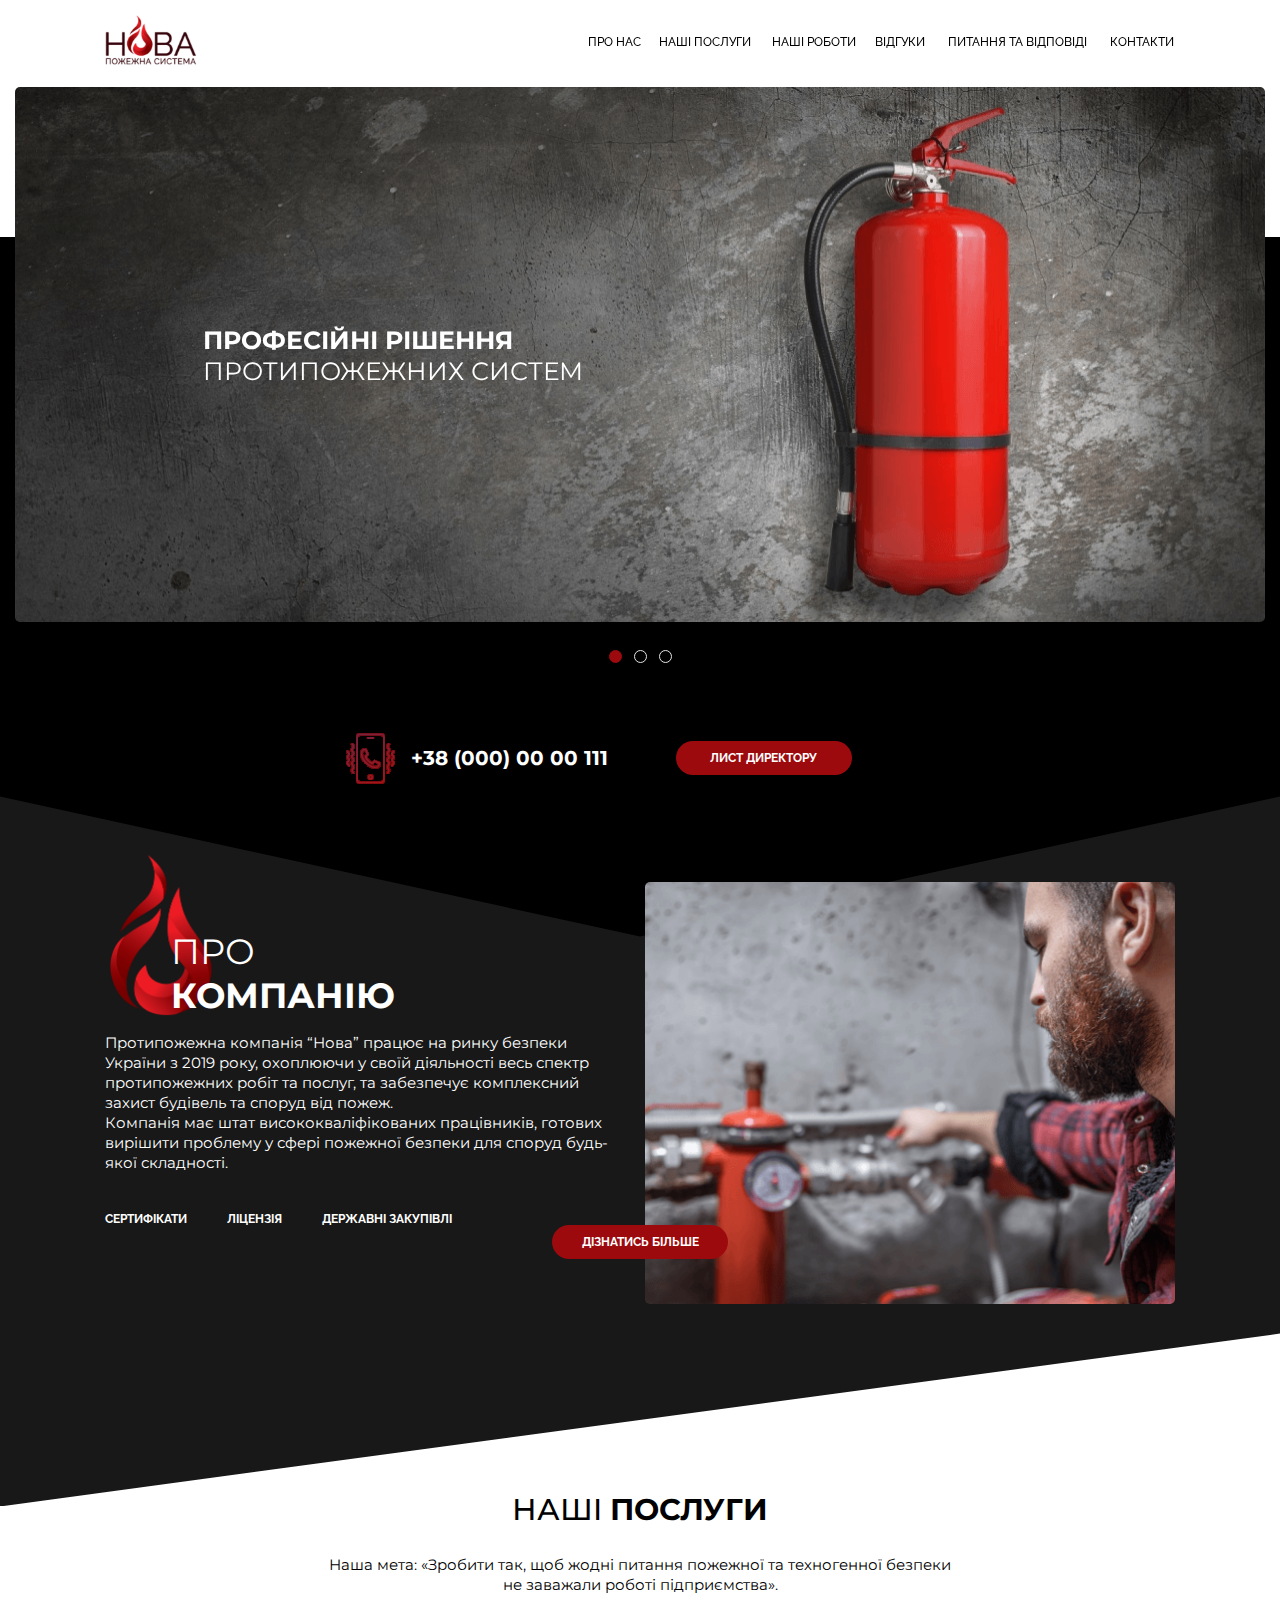
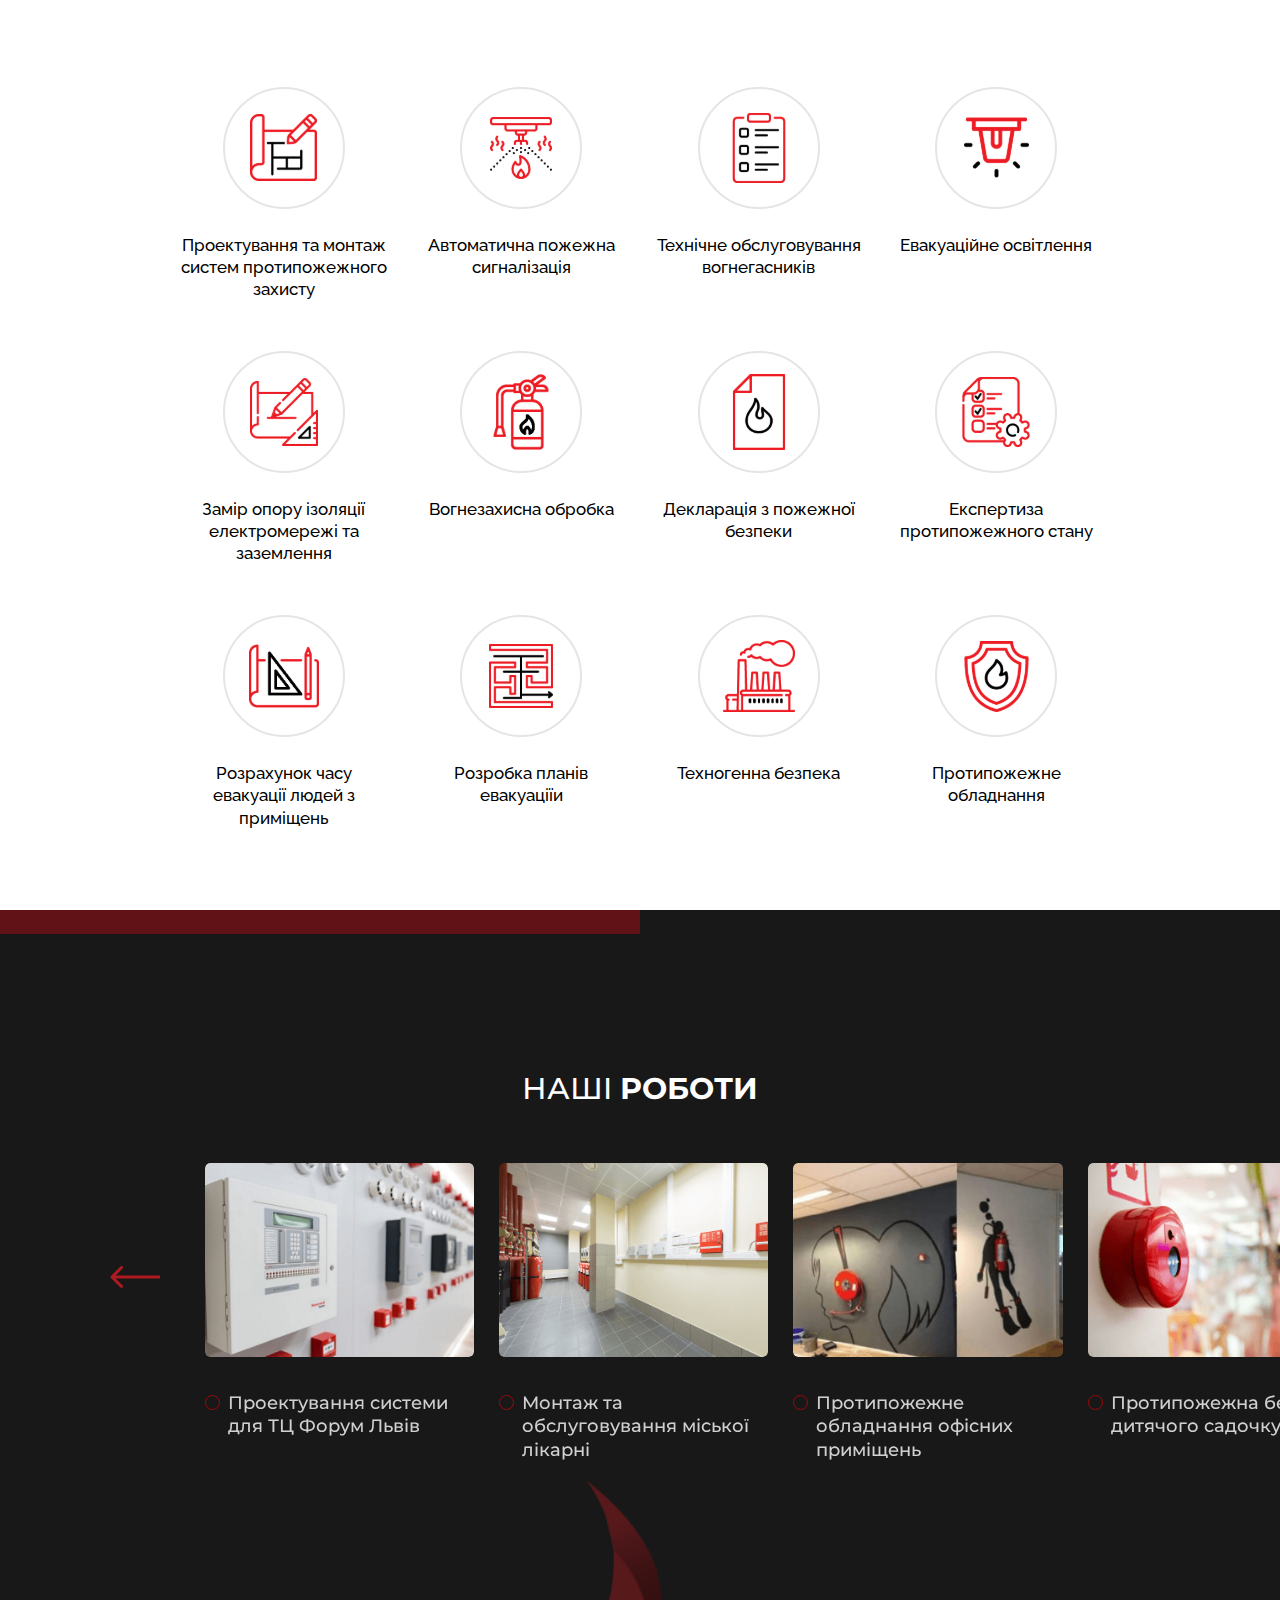
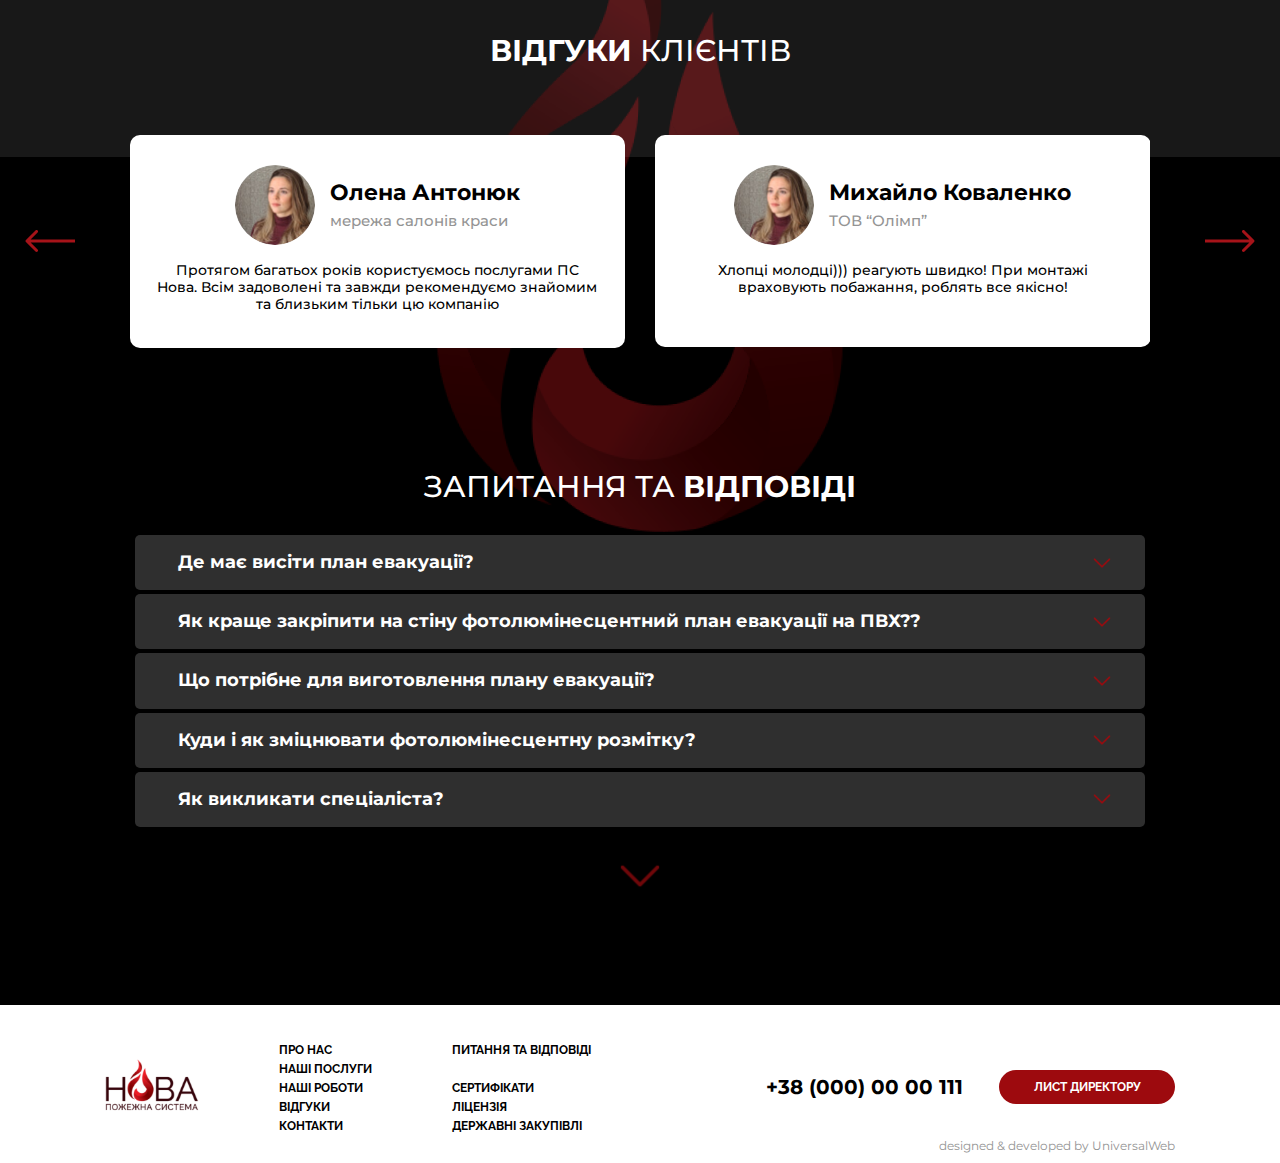
<file: index.html>
<!DOCTYPE html>
<html lang="ua_UA">

<head>
  <meta charset="UTF-8">
  <meta http-equiv="X-UA-Compatible" content="IE=edge">
  <meta name="viewport" content="width=device-width, initial-scale=1.0">
  <title>NOVA | Головна</title>
  <link href="https://fonts.googleapis.com/css?family=Raleway:regular,500,700,900" rel="stylesheet" />
  <link href="https://fonts.googleapis.com/css?family=Montserrat:regular,500,700" rel="stylesheet" />

  <link rel="stylesheet" href="https://unpkg.com/swiper@8/swiper-bundle.min.css" />

  <link rel="stylesheet" href="css/reset.css">
  <link rel="stylesheet" href="css/style.min.css">
</head>

<body>

  <header class="header" id="header">
    <div class="container header__container">
      <a href="index.html" class="logo header__logo">
        <img src="img/logo.svg" alt="Главная страница сайта NOVA">
      </a>
      <!-- /.logo header__logo -->
      <nav class="nav header__nav">
        <ul class="nav__list">
          <li class="nav__item"><a href="#" class="nav__link" title="Про нас">Про нас</a></li>
          <li class="nav__item"><a href="services.html" class="nav__link" title="Наші послуги">НАші послуги</a></li>
          <li class="nav__item"><a href="#" class="nav__link" title="Наші роботи">Наші роботи</a></li>
          <li class="nav__item"><a href="#" class="nav__link" title="Відгуки">Відгуки</a></li>
          <li class="nav__item"><a href="#" class="nav__link" title="Питання та відповіді">Питання та відповіді</a></li>
          <li class="nav__item"><a href="#" class="nav__link" title="Контакти">Контакти</a></li>
        </ul>
      </nav>
      <!-- /.nav header__nav -->
      <button class="menu-btn" id="menu">
        <span></span>
        <span></span>
        <span></span>
      </button>
    </div>
    <!-- /.container header__container -->
  </header>
  <!-- /.header -->
  <span class="overlay"></span>

  <main class="main">

    <section class="hero pentagon-bg">
      <div class="container hero__container">
        <div class="hero__slider swiper">
          <div class="swiper-wrapper">
            <div class="swiper-slide">
              <div class="hero__item">
                <div class="hero__item-img">
                  <img src="img/hero-img.png" alt="Картинка 1">
                </div>
                <div class="hero__item-content">
                  <h1 class="section__title section__title--sm hero__item-title"><b>Професійні рішення</b>
                    протипожежних систем</h1>
                </div>
              </div>
            </div>
            <div class="swiper-slide">
              <div class="hero__item">
                <div class="hero__item-img">
                  <img src="img/services/service-item2-img.png" alt="Картинка 1">
                </div>
                <div class="hero__item-content">
                  <h1 class="section__title section__title--sm hero__item-title"><b>Рішення</b>
                    протипожежних систем</h1>
                </div>
              </div>
            </div>
            <div class="swiper-slide">
              <div class="hero__item">
                <div class="hero__item-img">
                  <img src="img/hero-img.png" alt="Картинка 1">
                </div>
                <div class="hero__item-content">
                  <h1 class="section__title section__title--sm hero__item-title"><b>Професійні рішенняПрофесійні
                      рішення</b>
                    систем</h1>
                </div>
              </div>
            </div>
          </div>
          <div class="swiper-pagination"></div>
        </div>
        <div class="hero__actions contacts">
          <a href="tel:+380000000111" class="callback hero__callback">
            <img src="img/icons/phone-red.svg" alt="позвонить">
            +38 (000) 00 00 111</a>
          <a href="mailto:info@ukr.net" class="btn contacts__btn hero__send">Лист директору</a>
        </div>
      </div>
      <!-- /.container hero__container -->
    </section>
    <!-- /.hero -->

    <section class="about-us slice-bg slice-bg--grey">
      <div class="container about-us__container">
        <div class="about-us__content">
          <h2 class="section__title section__title--lg about-us__title">Про <b>компанію</b></h2>
          <p class="about-us__info">Протипожежна компанія “Нова” працює на ринку безпеки України з 2019 року, охоплюючи
            у своїй діяльності весь спектр протипожежних робіт та послуг, та забезпечує комплексний захист будівель та
            споруд від пожеж.</p>
          <p class="about-us__info">Компанія має штат висококваліфікованих працівників, готових вирішити проблему у
            сфері пожежної безпеки для споруд будь-якої складності.</p>
          <ul class="about-us__list">
            <li class="about-us__item"><a href="#" class="about-us__link">Сертифікати</a></li>
            <li class="about-us__item"><a href="#" class="about-us__link">Ліцензія</a></li>
            <li class="about-us__item"><a href="derzh-zakup.html" class="about-us__link">Державні закупівлі</a></li>
          </ul>
          <!-- /.about-us__list -->
        </div>
        <div class="about-us__picture">
          <img src="img/about-us-img.png" alt="про компанію">
        </div>
        <a href="#" class="btn about-us__btn">Дізнатись більше</a>
      </div>
      <!-- /.container about-us__container -->
    </section>
    <!-- /.about-us -->

    <section class="services services--main-page">
      <div class="container services__container">
        <div class="services__content">
          <h2 class="section__title  services__title">Нашi <b>послуги</b></h2>
          <p class="services__desc">Наша мета: «Зробити так, щоб жодні питання пожежної та техногенної безпеки
            не заважали роботі підприємства».
          </p>
        </div>
        <div class="services__inner">
          <a class="services__item" href="service-page.html">
            <div class="services__item-img">
              <img src="img/icons/blueprint.svg" alt="blueprint">
            </div>
            <h3 class="services__item-caption">Проектування та монтаж
              систем протипожежного
              захисту</h3>
          </a>
          <a class="services__item" href="service-page.html">
            <div class="services__item-img">
              <img src="img/icons/sprinkler.svg" alt="sprinkler">
            </div>
            <h3 class="services__item-caption">Автоматична
              пожежна сигналізація</h3>
          </a>
          <a class="services__item" href="service-page.html">
            <div class="services__item-img">
              <img src="img/icons/clipboard.svg" alt="clipboard">
            </div>
            <h3 class="services__item-caption">Технічне обслуговування
              вогнегасників</h3>
          </a>
          <a class="services__item" href="service-page.html">
            <div class="services__item-img">
              <img src="img/icons/alarm.svg" alt="alarm">
            </div>
            <h3 class="services__item-caption">Евакуаційне
              освітлення</h3>
          </a>
          <a class="services__item" href="service-page.html">
            <div class="services__item-img">
              <img src="img/icons/sketch.svg" alt="sketch">
            </div>
            <h3 class="services__item-caption">Замір опору ізоляції
              електромережі
              та заземлення</h3>
          </a>
          <a class="services__item" href="service-page.html">
            <div class="services__item-img">
              <img src="img/icons/fire-extinguisher.svg" alt="fire-extinguisher">
            </div>
            <h3 class="services__item-caption">Вогнезахисна обробка</h3>
          </a>
          <a class="services__item" href="service-page.html">
            <div class="services__item-img">
              <img src="img/icons/document.svg" alt="document">
            </div>
            <h3 class="services__item-caption">Декларація з
              пожежної безпеки</h3>
          </a>
          <a class="services__item" href="service-page.html">
            <div class="services__item-img">
              <img src="img/icons/product-management.svg" alt="product-management">
            </div>
            <h3 class="services__item-caption">Експертиза
              протипожежного стану</h3>
          </a>
          <a class="services__item" href="service-page.html">
            <div class="services__item-img">
              <img src="img/icons/project.svg" alt="project">
            </div>
            <h3 class="services__item-caption">Розрахунок часу евакуації людей
              з приміщень</h3>
          </a>
          <a class="services__item" href="service-page.html">
            <div class="services__item-img">
              <img src="img/icons/evacuation-plan.svg" alt="evacuation-plan">
            </div>
            <h3 class="services__item-caption">Розробка
              планів евакуаціїи</h3>
          </a>
          <a class="services__item" href="service-page.html">
            <div class="services__item-img">
              <img src="img/icons/factory.svg" alt="factory">
            </div>
            <h3 class="services__item-caption">Техногенна безпека</h3>
          </a>
          <a class="services__item" href="service-page.html">
            <div class="services__item-img">
              <img src="img/icons/shield.svg" alt="shield">
            </div>
            <h3 class="services__item-caption">Протипожежне обладнання</h3>
          </a>
        </div>
        <div class="services__slider swiper">
          <div class="swiper-wrapper">
            <div class="swiper-slide">
              <a class="services__item" href="service-page.html">
                <div class="services__item-img">
                  <img src="img/icons/blueprint.svg" alt="blueprint">
                </div>
                <h3 class="services__item-caption">Проектування та монтаж
                  систем протипожежного
                  захисту</h3>
              </a>
            </div>
            <div class="swiper-slide">
              <a class="services__item" href="service-page.html">
                <div class="services__item-img">
                  <img src="img/icons/sprinkler.svg" alt="sprinkler">
                </div>
                <h3 class="services__item-caption">Автоматична
                  пожежна сигналізація</h3>
              </a>
            </div>
            <div class="swiper-slide">
              <a class="services__item" href="service-page.html">
                <div class="services__item-img">
                  <img src="img/icons/clipboard.svg" alt="clipboard">
                </div>
                <h3 class="services__item-caption">Технічне обслуговування
                  вогнегасників</h3>
              </a>
            </div>
            <div class="swiper-slide">
              <a class="services__item" href="service-page.html">
                <div class="services__item-img">
                  <img src="img/icons/alarm.svg" alt="alarm">
                </div>
                <h3 class="services__item-caption">Евакуаційне
                  освітлення</h3>
              </a>
            </div>
            <div class="swiper-slide">
              <a class="services__item" href="service-page.html">
                <div class="services__item-img">
                  <img src="img/icons/sketch.svg" alt="sketch">
                </div>
                <h3 class="services__item-caption">Замір опору ізоляції
                  електромережі
                  та заземлення</h3>
              </a>
            </div>
            <div class="swiper-slide">
              <a class="services__item" href="service-page.html">
                <div class="services__item-img">
                  <img src="img/icons/fire-extinguisher.svg" alt="fire-extinguisher">
                </div>
                <h3 class="services__item-caption">Вогнезахисна обробка</h3>
              </a>
            </div>
            <div class="swiper-slide">
              <a class="services__item" href="service-page.html">
                <div class="services__item-img">
                  <img src="img/icons/document.svg" alt="document">
                </div>
                <h3 class="services__item-caption">Декларація з
                  пожежної безпеки</h3>
              </a>
            </div>
            <div class="swiper-slide">
              <a class="services__item" href="service-page.html">
                <div class="services__item-img">
                  <img src="img/icons/product-management.svg" alt="product-management">
                </div>
                <h3 class="services__item-caption">Експертиза
                  протипожежного стану</h3>
              </a>
            </div>
            <div class="swiper-slide">
              <a class="services__item" href="service-page.html">
                <div class="services__item-img">
                  <img src="img/icons/project.svg" alt="project">
                </div>
                <h3 class="services__item-caption">Розрахунок часу евакуації людей
                  з приміщень</h3>
              </a>
            </div>
            <div class="swiper-slide">
              <a class="services__item" href="service-page.html">
                <div class="services__item-img">
                  <img src="img/icons/evacuation-plan.svg" alt="evacuation-plan">
                </div>
                <h3 class="services__item-caption">Розробка
                  планів евакуаціїи</h3>
              </a>
            </div>
            <div class="swiper-slide">
              <a class="services__item" href="service-page.html">
                <div class="services__item-img">
                  <img src="img/icons/factory.svg" alt="factory">
                </div>
                <h3 class="services__item-caption">Техногенна безпека</h3>
              </a>
            </div>
            <div class="swiper-slide">
              <a class="services__item" href="service-page.html">
                <div class="services__item-img">
                  <img src="img/icons/shield.svg" alt="shield">
                </div>
                <h3 class="services__item-caption">Протипожежне обладнання</h3>
              </a>
            </div>
          </div>
          <div class="swiper-pagination"></div>
        </div>
      </div>
      <!-- /.container services__container -->
    </section>
    <!-- /.services -->

    <div class="wrapper fire-bg">

      <section class="works">
        <h2 class="section__title section__title--white works__title">Нашi <b>роботи</b></h2>
        <div class="works__container">
          <div class="works__slider swiper">
            <div class="swiper-wrapper">
              <div class="swiper-slide">
                <div class="works__item">
                  <div class="works__item-media">
                    <div class="works__item-img">
                      <img src="img/works/work1.png" alt="робота 1">
                    </div>
                    <div class="works__item-overlay">
                      <a href="#" class="btn works__btn">більше робіт</a>
                    </div>
                  </div>
                  <h3 class="works__item-caption">Проектування системи
                    для ТЦ Форум Львів</h3>
                </div>
              </div>
              <div class="swiper-slide">
                <div class="works__item">
                  <div class="works__item-media">
                    <div class="works__item-img">
                      <img src="img/works/work2.png" alt="робота 2">
                    </div>
                    <div class="works__item-overlay">
                      <a href="#" class="btn works__btn">більше робіт</a>
                    </div>
                  </div>
                  <h3 class="works__item-caption">Монтаж та обслуговування
                    міської лікарні</h3>
                </div>
              </div>
              <div class="swiper-slide">
                <div class="works__item">
                  <div class="works__item-media">
                    <div class="works__item-img">
                      <img src="img/works/work3.png" alt="робота 3">
                    </div>
                    <div class="works__item-overlay">
                      <a href="#" class="btn works__btn">більше робіт</a>
                    </div>
                  </div>
                  <h3 class="works__item-caption">Протипожежне обладнання
                    офісних приміщень</h3>
                </div>
              </div>
              <div class="swiper-slide">
                <div class="works__item">
                  <div class="works__item-media">
                    <div class="works__item-img">
                      <img src="img/works/work4.png" alt="робота 4">
                    </div>
                    <div class="works__item-overlay">
                      <a href="#" class="btn works__btn">більше робіт</a>
                    </div>
                  </div>
                  <h3 class="works__item-caption">Протипожежна безпека
                    дитячого садочку</h3>
                </div>
              </div>
            </div>
          </div>
          <div class="slider-btn  slider-btn-prev" id="slider-works-btn-prev"></div>
          <div class="slider-btn  slider-btn-next" id="slider-works-btn-next"></div>
        </div>
      </section>
      <!-- /.works -->

      <section class="reviews">
        <div class="container reviews__container">
          <h2 class="section__title section__title--white reviews__title"><b>Відгуки</b> клієнтів</h2>
          <div class="swiper-container">
            <div class="reviews__slider swiper">
              <div class="swiper-wrapper">
                <div class="swiper-slide">
                  <div class="reviews__item">
                    <div class="reviews__item-author">
                      <div class="reviews__item-photo">
                        <img src="img/reviews-author1.jpg" alt="автор відгука">
                      </div>
                      <div class="reviews__item-info">
                        <h3 class="reviews__item-name">Олена Антонюк</h3>
                        <span class="reviews__item-company">мережа салонів краси</span>
                      </div>
                    </div>
                    <p class="reviews__item-text">Протягом багатьох років користуємось послугами ПС Нова. Всім
                      задоволені
                      та завжди рекомендуємо знайомим та близьким тільки цю компанію </p>
                  </div>
                </div>
                <div class="swiper-slide">
                  <div class="reviews__item">
                    <div class="reviews__item-author">
                      <div class="reviews__item-photo">
                        <img src="img/reviews-author1.jpg" alt="автор відгука">
                      </div>
                      <div class="reviews__item-info">
                        <h3 class="reviews__item-name">Михайло Коваленко</h3>
                        <span class="reviews__item-company">ТОВ “Олімп”</span>
                      </div>
                    </div>
                    <p class="reviews__item-text">Хлопці молодці))) реагують швидко! При монтажі враховують побажання,
                      роблять все якісно!</p>
                  </div>
                </div>
                <div class="swiper-slide">
                  <div class="reviews__item">
                    <div class="reviews__item-author">
                      <div class="reviews__item-photo">
                        <img src="img/reviews-author1.jpg" alt="автор відгука">
                      </div>
                      <div class="reviews__item-info">
                        <h3 class="reviews__item-name">Антон Михайлов</h3>
                        <span class="reviews__item-company">ТОВ “Олімп”</span>
                      </div>
                    </div>
                    <p class="reviews__item-text">Протягом багатьох років користуємось послугами ПС Нова. </p>
                  </div>
                </div>
              </div>
            </div>
            <div class="slider-btn slider-btn-prev" id="slider-reviews-btn-prev"></div>
            <div class="slider-btn slider-btn-next" id="slider-reviews-btn-next"></div>
          </div>
        </div>
        <!-- /.container reviews__container -->
      </section>
      <!-- /.reviews -->

      <section class="faq">
        <div class="container faq__container">
          <h2 class="section__title section__title--white faq__title">Запитання та <b>відповіді</b></h2>
          <ul class="faq__inner">
            <li class="faq__item">
              <button class="faq__head" type="button">
                <h3>Де має висіти план евакуації?</h3>
              </button>
              <p class="faq__body">Для того щоб виготовити план евакуації, потрібне планування Вашого приміщення з
                урахуванням фактичних
                змін на момент замовлення. На плануванні необхідно вказати пожежне обладнання (список надають наші
                менеджери), відзначити евакуаційні та аварійні виходи, точку фактичного розміщення плану евакуації.</p>
            </li>
            <li class="faq__item">
              <button class="faq__head" type="button">
                <h3>Як краще закріпити на стіну фотолюмінесцентний план евакуації на ПВХ??</h3>
              </button>
              <p class="faq__body">На плануванні необхідно вказати пожежне обладнання (список надають наші
                менеджери), відзначити евакуаційні та аварійні виходи, точку фактичного розміщення плану евакуації..</p>
            </li>
            <li class="faq__item">
              <button class="faq__head" type="button">
                <h3>Що потрібне для виготовлення плану евакуації?</h3>
              </button>
              <p class="faq__body">Для того щоб виготовити план евакуації, потрібне планування Вашого приміщення з
                урахуванням фактичних
                змін на момент замовлення. На плануванні необхідно вказати пожежне обладнання (список надають наші
                менеджери), відзначити евакуаційні та аварійні виходи, точку фактичного розміщення плану евакуації.</p>
            </li>
            <li class="faq__item">
              <button class="faq__head" type="button">
                <h3>Куди і як зміцнювати фотолюмінесцентну розмітку?</h3>
              </button>
              <p class="faq__body">Для того щоб виготовити план евакуації, потрібне планування Вашого приміщення з
                урахуванням фактичних
                змін на момент замовлення. На плануванні необхідно вказати пожежне обладнання (список надають наші
                менеджери), відзначити евакуаційні та аварійні виходи, точку фактичного розміщення плану евакуації.</p>
            </li>
            <li class="faq__item">
              <button class="faq__head" type="button">
                <h3>Як викликати спеціаліста?</h3>
              </button>
              <p class="faq__body">Для того щоб виготовити план евакуації, потрібне планування Вашого приміщення з
                урахуванням фактичних
                змін на момент замовлення. На плануванні необхідно вказати пожежне обладнання (список надають наші
                менеджери), відзначити евакуаційні та аварійні виходи, точку фактичного розміщення плану евакуації.
                На плануванні необхідно вказати пожежне обладнання (список надають наші
                менеджери), відзначити евакуаційні та аварійні виходи, точку фактичного розміщення плану евакуації.
              </p>
            </li>
          </ul>
          <button class="faq__btn" id="load-more-btn">
            <img src="img/icons/arrow-down.svg" alt="показати більше">
          </button>
        </div>
        <!-- /.container faq__container -->
      </section>
      <!-- /.faq -->
    </div>

  </main>
  <!-- /.main -->

  <footer class="footer">
    <div class="container footer__container">
      <a href="index.html" class="logo footer__logo">
        <img src="img/logo.svg" alt="NOVA">
      </a>
      <!-- /.logo footer__logo -->
      <ul class="footer__list">
        <li class="footer__item"><a href="#" class="footer__link">Про нас</a></li>
        <li class="footer__item"><a href="#" class="footer__link">НАші послуги</a></li>
        <li class="footer__item"><a href="#" class="footer__link">Наші роботи</a></li>
        <li class="footer__item"><a href="#" class="footer__link">Відгуки</a></li>
        <li class="footer__item"><a href="#" class="footer__link">Контакти</a></li>
      </ul>
      <!-- /.footer__list -->
      <ul class="footer__list">
        <li class="footer__item footer__item--mb"><a href="#" class="footer__link">Питання та відповіді</a></li>
        <li class="footer__item"><a href="#" class="footer__link">Сертифікати</a></li>
        <li class="footer__item"><a href="#" class="footer__link">Ліцензія</a></li>
        <li class="footer__item"><a href="#" class="footer__link">Державні закупівлі</a></li>
      </ul>
      <!-- /.footer__list -->
      <div class="footer__contact contacts">
        <a href="tel:+380000000111" class="callback callback--black footer__call">+38 (000) 00 00 111</a>
        <a href="mailto:info@ukr.net" class="btn contacts__btn footer__send">Лист директору</a>
      </div>
    </div>
    <!-- /.container footer__container -->
  </footer>
  <!-- /.footer -->

  <script src="https://unpkg.com/swiper@8/swiper-bundle.min.js"></script>
  <script src="js/main.js"></script>
</body>

</html>
</file>
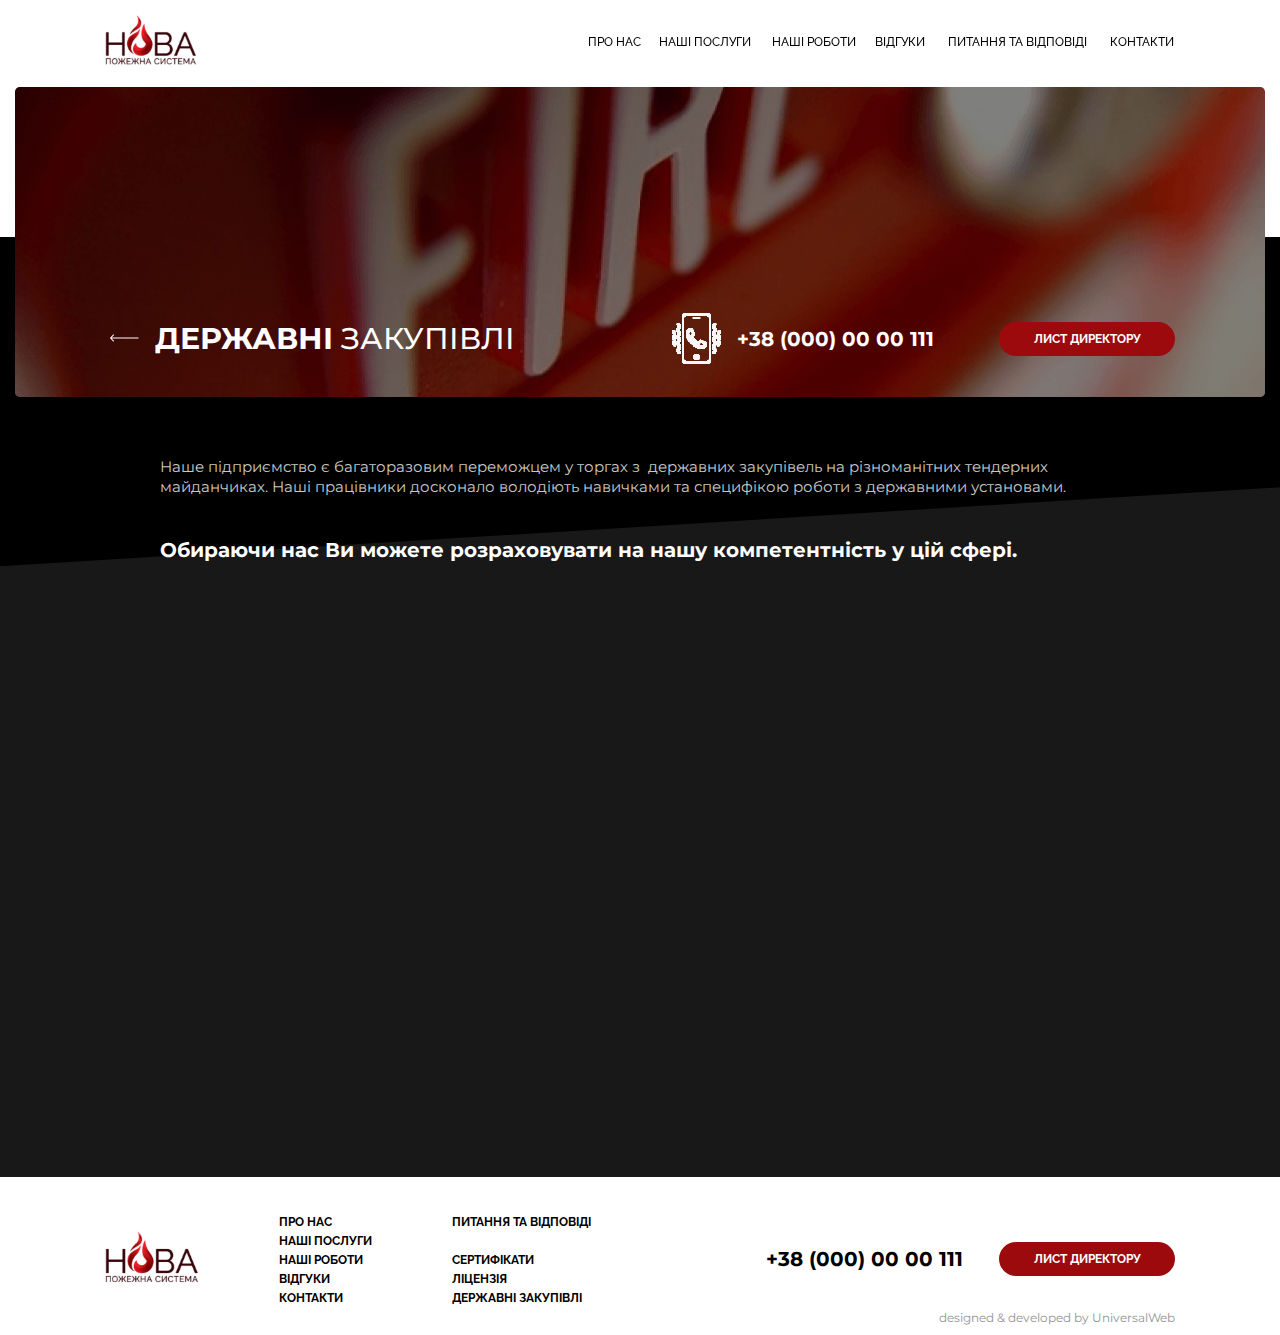
<file: derzh-zakup.html>
<!DOCTYPE html>
<html lang="ua">

<head>
  <meta charset="UTF-8">
  <meta http-equiv="X-UA-Compatible" content="IE=edge">
  <meta name="viewport" content="width=device-width, initial-scale=1.0">
  <title>NOVA | Державні закупівлі</title>
  <link href="https://fonts.googleapis.com/css?family=Raleway:regular,500,700,900" rel="stylesheet" />
  <link href="https://fonts.googleapis.com/css?family=Montserrat:regular,500,700" rel="stylesheet" />

  <link rel="stylesheet" href="css/reset.css">
  <link rel="stylesheet" href="css/style.min.css">
</head>

<body>

  <header class="header" id="header">
    <div class="container header__container">
      <a href="index.html" class="logo header__logo">
        <img src="img/logo.svg" alt="Главная страница сайта NOVA">
      </a>
      <!-- /.logo header__logo -->
      <nav class="nav header__nav">
        <ul class="nav__list">
          <li class="nav__item"><a href="#" class="nav__link" title="Про нас">Про нас</a></li>
          <li class="nav__item"><a href="services.html" class="nav__link" title="Наші послуги">НАші послуги</a></li>
          <li class="nav__item"><a href="#" class="nav__link" title="Наші роботи">Наші роботи</a></li>
          <li class="nav__item"><a href="#" class="nav__link" title="Відгуки">Відгуки</a></li>
          <li class="nav__item"><a href="#" class="nav__link" title="Питання та відповіді">Питання та відповіді</a></li>
          <li class="nav__item"><a href="#" class="nav__link" title="Контакти">Контакти</a></li>
        </ul>
      </nav>
      <!-- /.nav header__nav -->
      <button class="menu-btn" id="menu">
        <span></span>
        <span></span>
        <span></span>
      </button>
    </div>
    <!-- /.container header__container -->
  </header>
  <!-- /.header -->
  <span class="overlay"></span>

  <main class="main">

    <section class="hero slice-bg">
      <div class="container hero__container">
        <article class="hero__inner card">
          <div class="card__img">
            <img src="img/services/service-item2-img.png" alt="державні закупівлі">
          </div>
          <div class="card__content">
            <a href="index.html" class="section__title section__title--white section__title--link card__title">
              <b>державні</b>
              закупівлі
            </a>
            <div class="card__contacts contacts">
              <a href="tel:+380000000111" class="callback card__callback">
                <img src="img/icons/phone-white.svg" alt="позвонить">
                +38 (000) 00 00 111</a>
              <a href="mailto:info@ukr.net" class="btn contacts__btn card__send">Лист директору</a>
            </div>
          </div>
        </article>
      </div>
      <!-- /.container hero__container -->
    </section>
    <!-- /.hero -->

    <section class="content">
      <div class="container container--sm content__container">
        <div class="content__inner">
          <p>Наше підприємство є багаторазовим переможцем у торгах з  державних закупівель на різноманітних тендерних
            майданчиках. Наші працівники досконало володіють навичками та специфікою роботи з державними установами.
          </p>
          <h3>Обираючи нас Ви можете розраховувати на нашу компетентність у цій сфері.</h3>
        </div>
      </div>
      <!-- /.container container--sm content__container -->
    </section>
    <!-- /.content -->

  </main>
  <!-- /.main -->

  <footer class="footer">
    <div class="container footer__container">
      <a href="index.html" class="logo footer__logo">
        <img src="img/logo.svg" alt="NOVA">
      </a>
      <!-- /.logo footer__logo -->
      <ul class="footer__list">
        <li class="footer__item"><a href="#" class="footer__link">Про нас</a></li>
        <li class="footer__item"><a href="#" class="footer__link">НАші послуги</a></li>
        <li class="footer__item"><a href="#" class="footer__link">Наші роботи</a></li>
        <li class="footer__item"><a href="#" class="footer__link">Відгуки</a></li>
        <li class="footer__item"><a href="#" class="footer__link">Контакти</a></li>
      </ul>
      <!-- /.footer__list -->
      <ul class="footer__list">
        <li class="footer__item footer__item--mb"><a href="#" class="footer__link">Питання та відповіді</a></li>
        <li class="footer__item"><a href="#" class="footer__link">Сертифікати</a></li>
        <li class="footer__item"><a href="#" class="footer__link">Ліцензія</a></li>
        <li class="footer__item"><a href="#" class="footer__link">Державні закупівлі</a></li>
      </ul>
      <!-- /.footer__list -->
      <div class="footer__contact">
        <a href="tel:+380000000111" class="callback callback--black footer__call">+38 (000) 00 00 111</a>
        <a href="mailto:info@ukr.net" class="btn footer__send">Лист директору</a>
      </div>
    </div>
    <!-- /.container footer__container -->
  </footer>
  <!-- /.footer -->

  <script src="js/main.js"></script>
</body>

</html>
</file>
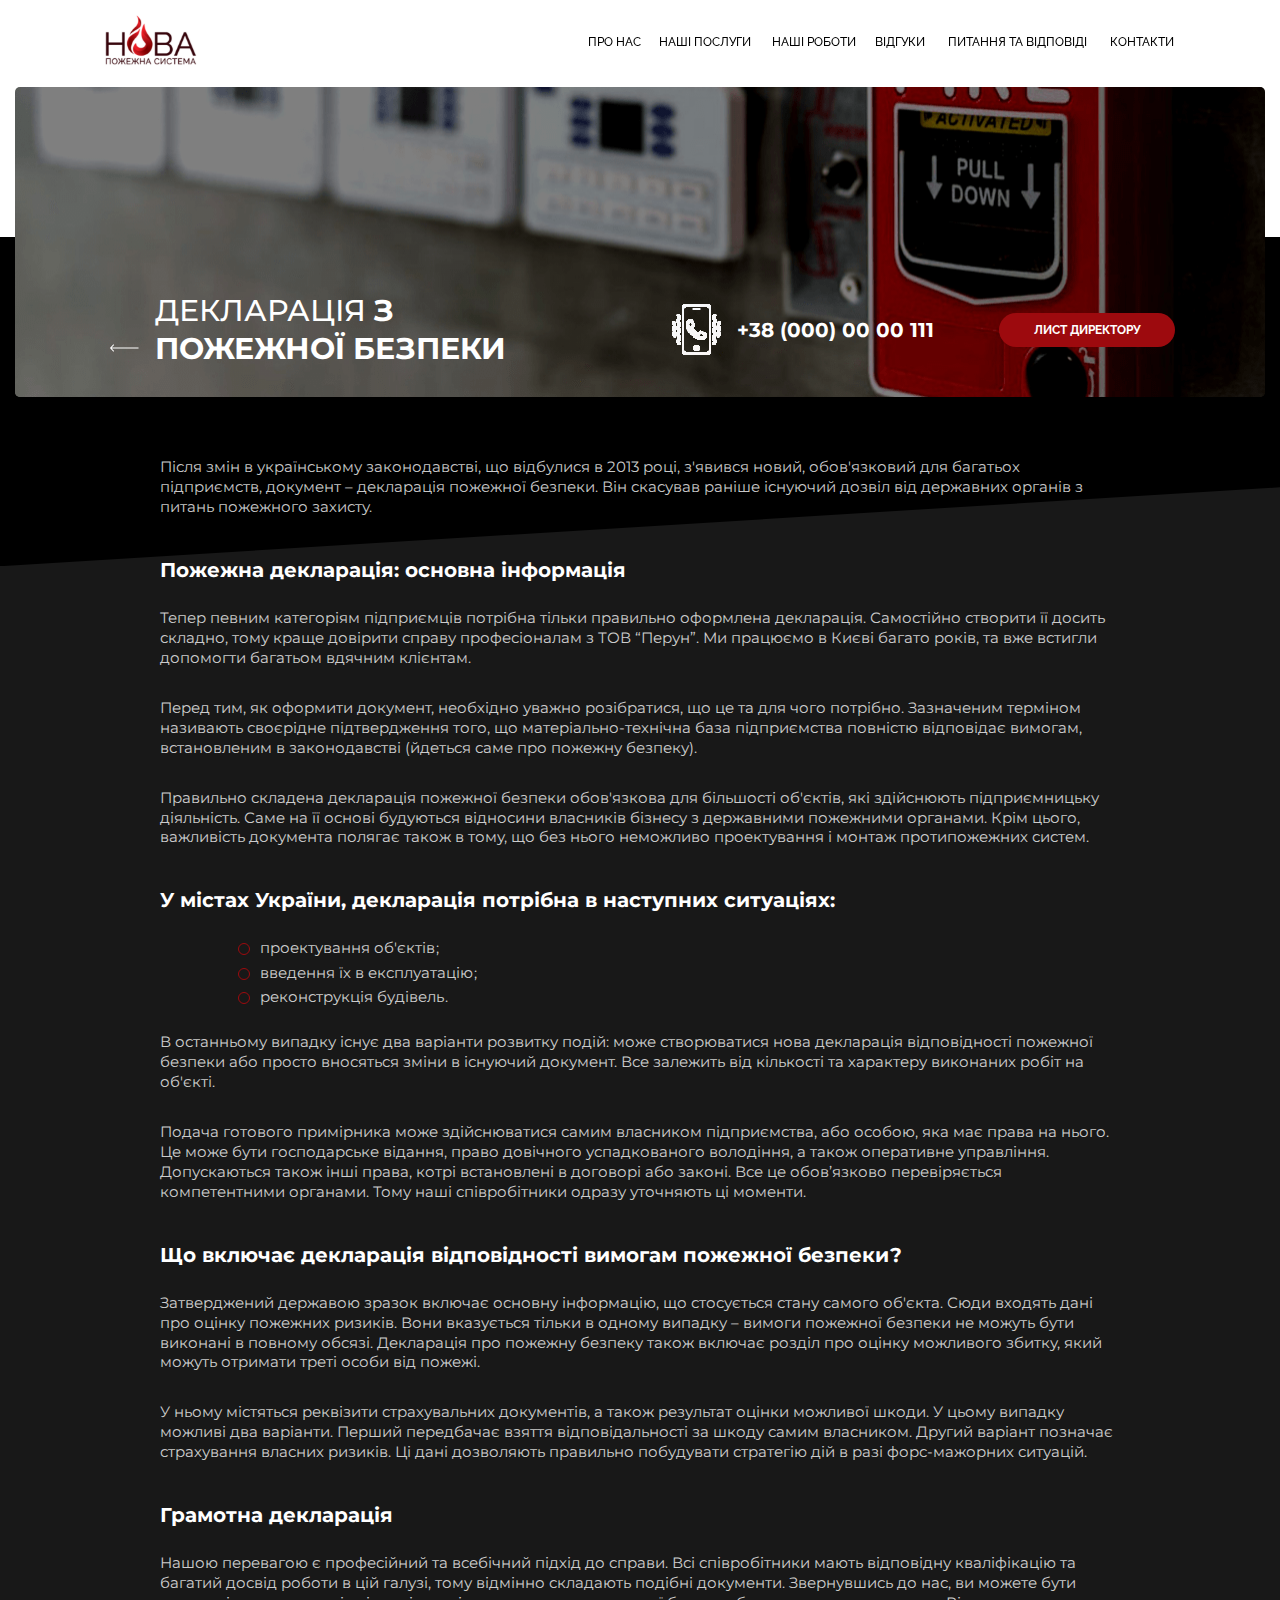
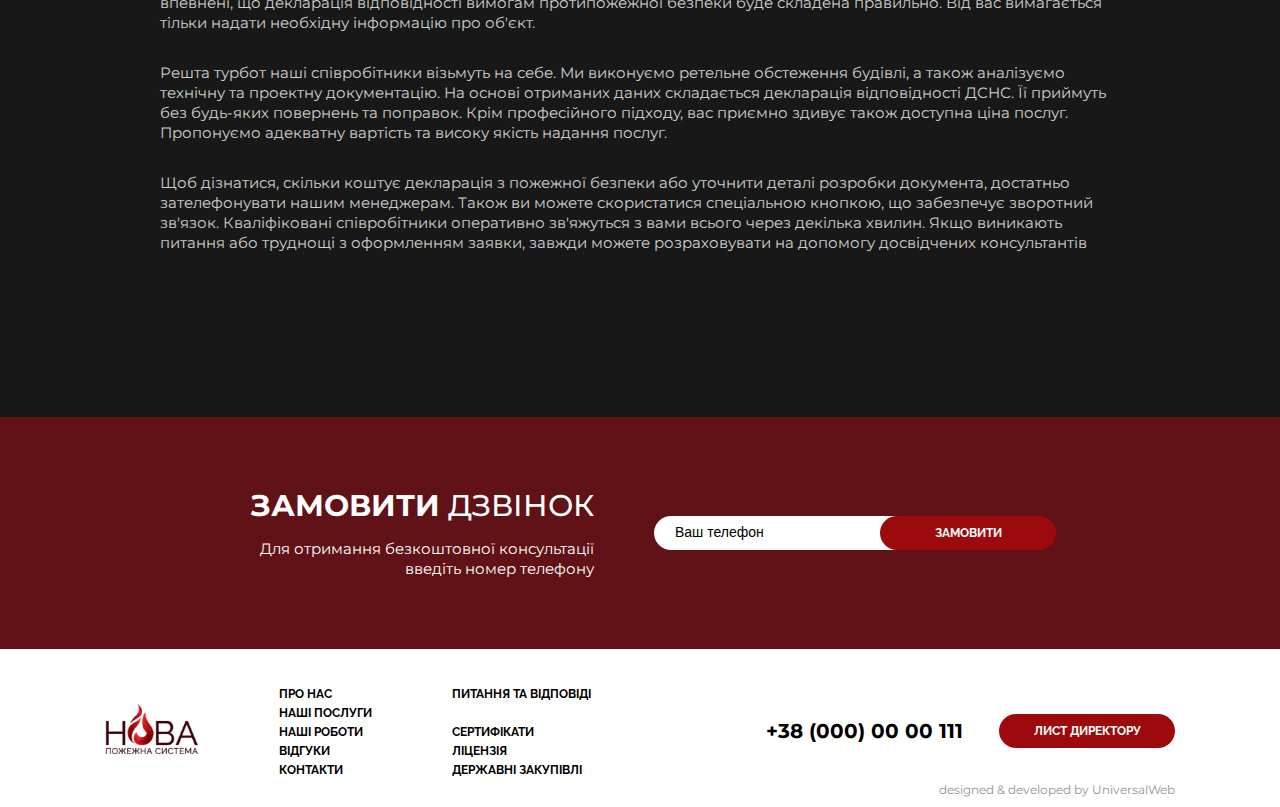
<file: service-page.html>
<!DOCTYPE html>
<html lang="ua">

<head>
  <meta charset="UTF-8">
  <meta http-equiv="X-UA-Compatible" content="IE=edge">
  <meta name="viewport" content="width=device-width, initial-scale=1.0">
  <title>NOVA | Державні закупівлі</title>
  <link href="https://fonts.googleapis.com/css?family=Raleway:regular,500,700,900" rel="stylesheet" />
  <link href="https://fonts.googleapis.com/css?family=Montserrat:regular,500,700" rel="stylesheet" />

  <link rel="stylesheet" href="css/reset.css">
  <link rel="stylesheet" href="css/style.min.css">
</head>

<body>

  <header class="header" id="header">
    <div class="container header__container">
      <a href="index.html" class="logo header__logo">
        <img src="img/logo.svg" alt="Главная страница сайта NOVA">
      </a>
      <!-- /.logo header__logo -->
      <nav class="nav header__nav">
        <ul class="nav__list">
          <li class="nav__item"><a href="#" class="nav__link" title="Про нас">Про нас</a></li>
          <li class="nav__item"><a href="services.html" class="nav__link" title="Наші послуги">НАші послуги</a></li>
          <li class="nav__item"><a href="#" class="nav__link" title="Наші роботи">Наші роботи</a></li>
          <li class="nav__item"><a href="#" class="nav__link" title="Відгуки">Відгуки</a></li>
          <li class="nav__item"><a href="#" class="nav__link" title="Питання та відповіді">Питання та відповіді</a></li>
          <li class="nav__item"><a href="#" class="nav__link" title="Контакти">Контакти</a></li>
        </ul>
      </nav>
      <!-- /.nav header__nav -->
      <button class="menu-btn" id="menu">
        <span></span>
        <span></span>
        <span></span>
      </button>
    </div>
    <!-- /.container header__container -->
  </header>
  <!-- /.header -->
  <span class="overlay"></span>

  <main class="main">

    <section class="hero slice-bg">
      <div class="container hero__container">
        <article class="hero__inner card">
          <div class="card__img">
            <img src="img/services/service-item3-img.png" alt="Декларація з пожежної безпеки">
          </div>
          <div class="card__content">
            <a href="index.html" class="section__title section__title--white section__title--link card__title">
              Декларація
              <b>з пожежної безпеки</b>
            </a>
            <div class="card__contacts contacts">
              <a href="tel:+380000000111" class="callback card__callback">
                <img src="img/icons/phone-white.svg" alt="позвонить">
                +38 (000) 00 00 111</a>
              <a href="mailto:info@ukr.net" class="btn contacts__btn card__send">Лист директору</a>
            </div>
          </div>
        </article>
      </div>
      <!-- /.container hero__container -->
    </section>
    <!-- /.hero -->

    <section class="content">
      <div class="container container--sm content__container">
        <div class="content__inner">
          <p>Після змін в українському законодавстві, що відбулися в 2013 році, з'явився новий, обов'язковий для
            багатьох підприємств, документ – декларація пожежної безпеки. Він скасував раніше існуючий дозвіл від
            державних органів з питань пожежного захисту.
          </p>
          <h3>Пожежна декларація: основна інформація</h3>
          <p>Тепер певним категоріям підприємців потрібна тільки правильно оформлена декларація. Самостійно створити її
            досить складно, тому краще довірити справу професіоналам з ТОВ “Перун”. Ми працюємо в Києві багато років, та
            вже
            встигли допомогти багатьом вдячним клієнтам.</p>
          <p>Перед тим, як оформити документ, необхідно уважно розібратися, що це та для чого потрібно. Зазначеним
            терміном
            називають своєрідне підтвердження того, що матеріально-технічна база підприємства повністю відповідає
            вимогам,
            встановленим в законодавстві (йдеться саме про пожежну безпеку).</p>
          <p>Правильно складена декларація пожежної безпеки обов'язкова для більшості об'єктів, які здійснюють
            підприємницьку
            діяльність. Саме на її основі будуються відносини власників бізнесу з державними пожежними органами. Крім
            цього,
            важливість документа полягає також в тому, що без нього неможливо проектування і монтаж протипожежних
            систем.</p>
          <h3>У містах України, декларація потрібна в наступних ситуаціях:</h3>
          <ul>
            <li>проектування об'єктів</li>
            <li>введення їх в експлуатацію</li>
            <li>реконструкція будівель</li>
          </ul>
          <p>В останньому випадку існує два варіанти розвитку подій: може створюватися нова декларація відповідності
            пожежної
            безпеки або просто вносяться зміни в існуючий документ. Все залежить від кількості та характеру виконаних
            робіт
            на об'єкті.
          </p>
          <p>Подача готового примірника може здійснюватися самим власником підприємства, або особою, яка має права на
            нього.
            Це може бути господарське відання, право довічного успадкованого володіння, а також оперативне управління.
            Допускаються також інші права, котрі встановлені в договорі або законі. Все це обов’язково перевіряється
            компетентними органами. Тому наші співробітники одразу уточняють ці моменти.</p>
          <h3>Що включає декларація відповідності вимогам пожежної безпеки?</h3>
          <p>Затверджений державою зразок включає основну інформацію, що стосується стану самого об'єкта. Сюди входять
            дані
            про оцінку пожежних ризиків. Вони вказується тільки в одному випадку – вимоги пожежної безпеки не можуть
            бути
            виконані в повному обсязі. Декларація про пожежну безпеку також включає розділ про оцінку можливого збитку,
            який
            можуть отримати треті особи від пожежі.
          </p>
          <p>У ньому містяться реквізити страхувальних документів, а також результат оцінки можливої ​​шкоди. У цьому
            випадку
            можливі два варіанти. Перший передбачає взяття відповідальності за шкоду самим власником. Другий варіант
            позначає страхування власних ризиків. Ці дані дозволяють правильно побудувати стратегію дій в разі
            форс-мажорних
            ситуацій.</p>
          <h3>Грамотна декларація</h3>
          <p>Нашою перевагою є професійний та всебічний підхід до справи. Всі співробітники мають відповідну
            кваліфікацію та
            багатий досвід роботи в цій галузі, тому відмінно складають подібні документи. Звернувшись до нас, ви можете
            бути впевнені, що декларація відповідності вимогам протипожежної безпеки буде складена правильно. Від вас
            вимагається тільки надати необхідну інформацію про об'єкт.</p>
          <p>Решта турбот наші співробітники візьмуть на себе. Ми виконуємо ретельне обстеження будівлі, а також
            аналізуємо
            технічну та проектну документацію. На основі отриманих даних складається декларація відповідності ДСНС. Її
            приймуть без будь-яких повернень та поправок. Крім професійного підходу, вас приємно здивує також доступна
            ціна
            послуг. Пропонуємо адекватну вартість та високу якість надання послуг.
          </p>
          <p>Щоб дізнатися, скільки коштує декларація з пожежної безпеки або уточнити деталі розробки документа,
            достатньо
            зателефонувати нашим менеджерам. Також ви можете скористатися спеціальною кнопкою, що забезпечує зворотний
            зв'язок. Кваліфіковані співробітники оперативно зв'яжуться з вами всього через декілька хвилин. Якщо
            виникають
            питання або труднощі з оформленням заявки, завжди можете розраховувати на допомогу досвідчених консультантів
          </p>
        </div>
      </div>
      <!-- /.container container--sm content__container -->
    </section>
    <!-- /.content -->

    <section class="cta">
      <div class="container cta__container">
        <div class="cta__info">
          <h2 class="section__title section__title--white cta__title"><span>Замовити</span> дзвінок</h2>
          <p class="cta__desc">Для отримання безкоштовної консультації
            введіть номер телефону</p>
        </div>
        <form action="#" class="form cta__form" method="POST">
          <label for="phone" class="form__label">
            <input type="phone" class="form__input" name="phone" id="phone" placeholder="Ваш телефон"
              title="В формате +380 99 999 99 99" required>
          </label>
          <input type="submit" class="btn form__btn" value="Замовити">
        </form>
      </div>
      <!-- /.container cta__container -->
    </section>
    <!-- /.cta -->
    
    <button class="scroll-up" id="scroll-up" type="button">
      <svg width="8" height="30" viewBox="0 0 8 30" fill="none" xmlns="http://www.w3.org/2000/svg">
        <path
          d="M4.35355 0.146446C4.15829 -0.0488148 3.84171 -0.0488148 3.64645 0.146446L0.464466 3.32843C0.269204 3.52369 0.269204 3.84027 0.464466 4.03553C0.659729 4.2308 0.976311 4.2308 1.17157 4.03553L4 1.20711L6.82843 4.03553C7.02369 4.2308 7.34027 4.2308 7.53553 4.03553C7.7308 3.84027 7.7308 3.52369 7.53553 3.32843L4.35355 0.146446ZM4.5 29.5L4.5 0.5L3.5 0.5L3.5 29.5L4.5 29.5Z"
          fill="white" />
      </svg>
    </button>
  </main>
  <!-- /.main -->

  <footer class="footer">
    <div class="container footer__container">
      <a href="index.html" class="logo footer__logo">
        <img src="img/logo.svg" alt="NOVA">
      </a>
      <!-- /.logo footer__logo -->
      <ul class="footer__list">
        <li class="footer__item"><a href="#" class="footer__link">Про нас</a></li>
        <li class="footer__item"><a href="#" class="footer__link">НАші послуги</a></li>
        <li class="footer__item"><a href="#" class="footer__link">Наші роботи</a></li>
        <li class="footer__item"><a href="#" class="footer__link">Відгуки</a></li>
        <li class="footer__item"><a href="#" class="footer__link">Контакти</a></li>
      </ul>
      <!-- /.footer__list -->
      <ul class="footer__list">
        <li class="footer__item footer__item--mb"><a href="#" class="footer__link">Питання та відповіді</a></li>
        <li class="footer__item"><a href="#" class="footer__link">Сертифікати</a></li>
        <li class="footer__item"><a href="#" class="footer__link">Ліцензія</a></li>
        <li class="footer__item"><a href="#" class="footer__link">Державні закупівлі</a></li>
      </ul>
      <!-- /.footer__list -->
      <div class="footer__contact">
        <a href="tel:+380000000111" class="callback callback--black footer__call">+38 (000) 00 00 111</a>
        <a href="mailto:info@ukr.net" class="btn footer__send">Лист директору</a>
      </div>
    </div>
    <!-- /.container footer__container -->
  </footer>
  <!-- /.footer -->

  <script src="js/main.js"></script>
</body>

</html>
</file>
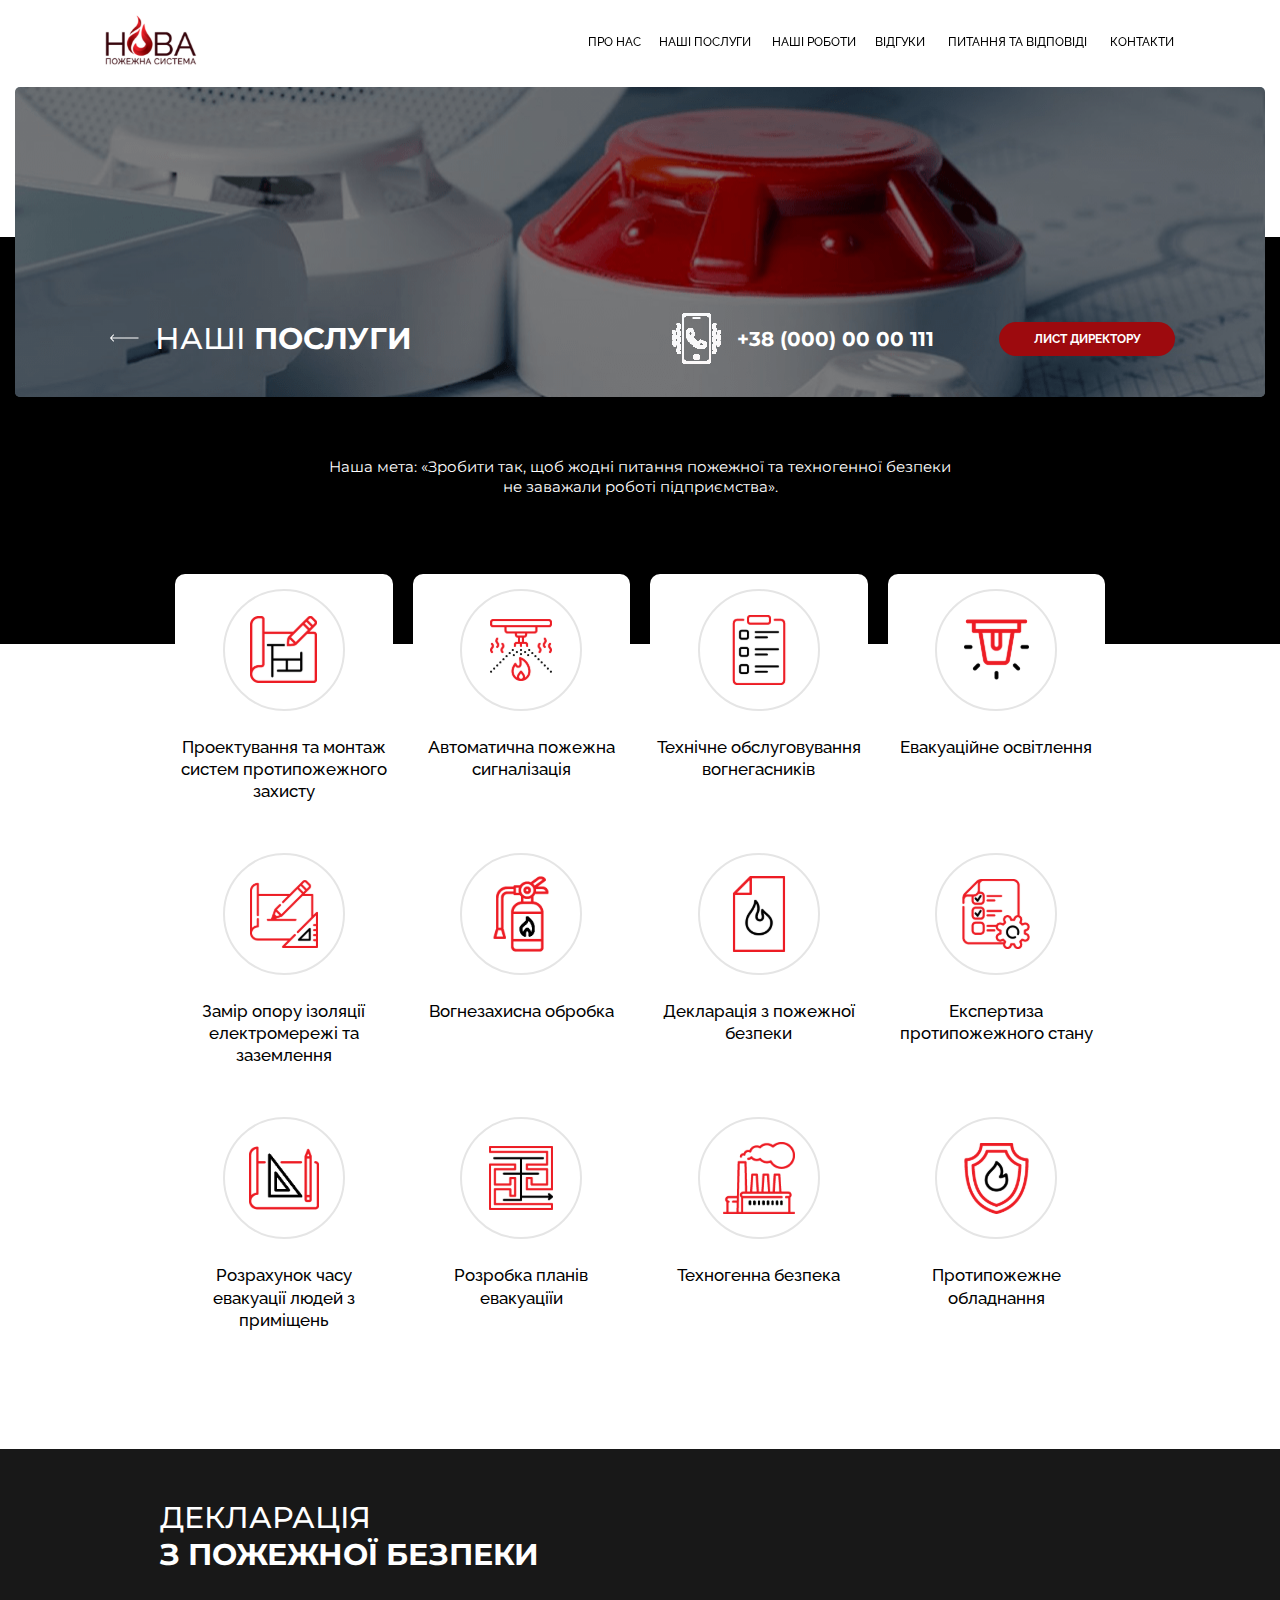
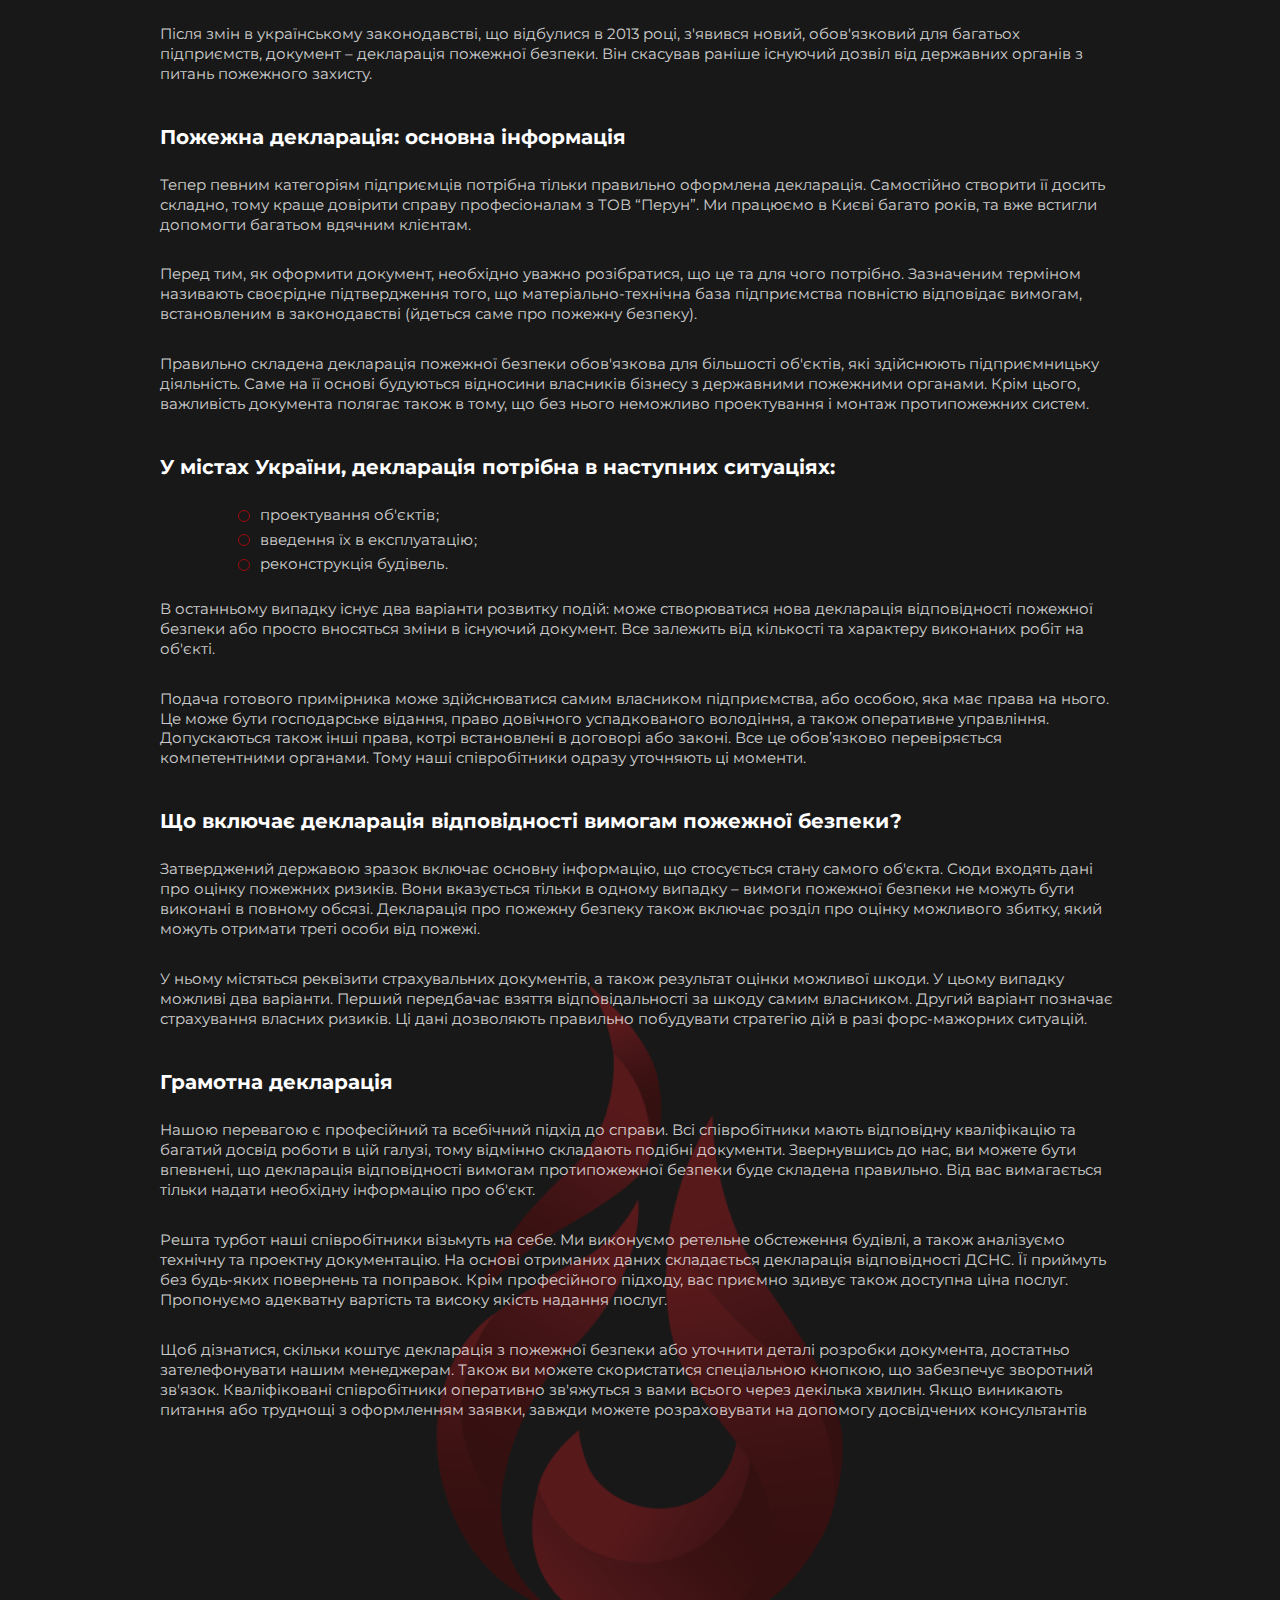
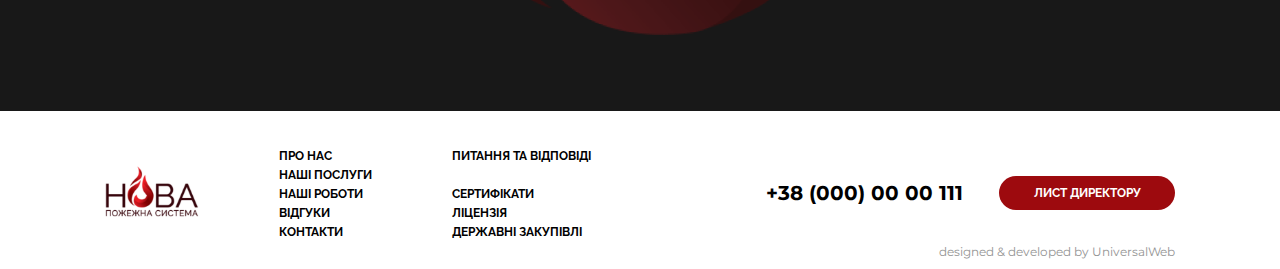
<file: services-large.html>
<!DOCTYPE html>
<html lang="ua">

<head>
  <meta charset="UTF-8">
  <meta http-equiv="X-UA-Compatible" content="IE=edge">
  <meta name="viewport" content="width=device-width, initial-scale=1.0">
  <title>NOVA | Послуги + про послугу</title>
  <link href="https://fonts.googleapis.com/css?family=Raleway:regular,500,700,900" rel="stylesheet" />
  <link href="https://fonts.googleapis.com/css?family=Montserrat:regular,500,700" rel="stylesheet" />

  <link rel="stylesheet" href="https://unpkg.com/swiper@8/swiper-bundle.min.css" />

  <link rel="stylesheet" href="css/reset.css">
  <link rel="stylesheet" href="css/style.min.css">
</head>

<body>

  <header class="header" id="header">
    <div class="container header__container">
      <a href="index.html" class="logo header__logo">
        <img src="img/logo.svg" alt="Главная страница сайта NOVA">
      </a>
      <!-- /.logo header__logo -->
      <nav class="nav header__nav">
        <ul class="nav__list">
          <li class="nav__item"><a href="#" class="nav__link" title="Про нас">Про нас</a></li>
          <li class="nav__item"><a href="services.html" class="nav__link" title="Наші послуги">НАші послуги</a></li>
          <li class="nav__item"><a href="#" class="nav__link" title="Наші роботи">Наші роботи</a></li>
          <li class="nav__item"><a href="#" class="nav__link" title="Відгуки">Відгуки</a></li>
          <li class="nav__item"><a href="#" class="nav__link" title="Питання та відповіді">Питання та відповіді</a></li>
          <li class="nav__item"><a href="#" class="nav__link" title="Контакти">Контакти</a></li>
        </ul>
      </nav>
      <!-- /.nav header__nav -->
      <button class="menu-btn" id="menu">
        <span></span>
        <span></span>
        <span></span>
      </button>
    </div>
    <!-- /.container header__container -->
  </header>
  <!-- /.header -->
  <span class="overlay"></span>

  <main class="main">

    <section class="hero square-bg">
      <div class="container hero__container">
        <article class="hero__inner card">
          <div class="card__img">
            <img src="img/services/service-item1-img.png" alt="послуги 1">
          </div>
          <div class="card__content">
            <a href="index.html" class="section__title section__title--white section__title--link card__title">
              Наші
              <b>послуги</b>
            </a>
            <div class="card__contacts contacts">
              <a href="tel:+380000000111" class="callback card__callback">
                <img src="img/icons/phone-white.svg" alt="позвонить">
                +38 (000) 00 00 111</a>
              <a href="mailto:info@ukr.net" class="btn contacts__btn card__send">Лист директору</a>
            </div>
          </div>
        </article>
      </div>
      <!-- /.container hero__container -->
    </section>
    <!-- /.hero -->

    <section class="services">
      <div class="container services__container">
        <div class="services__content">
          <p class="services__desc">Наша мета: «Зробити так, щоб жодні питання пожежної та техногенної безпеки
            не заважали роботі підприємства».
          </p>
        </div>
        <div class="services__inner">
          <a class="services__item" href="service-page.html">
            <div class="services__item-img">
              <img src="img/icons/blueprint.svg" alt="blueprint">
            </div>
            <h3 class="services__item-caption">Проектування та монтаж
              систем протипожежного
              захисту</h3>
          </a>
          <a class="services__item" href="service-page.html">
            <div class="services__item-img">
              <img src="img/icons/sprinkler.svg" alt="sprinkler">
            </div>
            <h3 class="services__item-caption">Автоматична
              пожежна сигналізація</h3>
          </a>
          <a class="services__item" href="service-page.html">
            <div class="services__item-img">
              <img src="img/icons/clipboard.svg" alt="clipboard">
            </div>
            <h3 class="services__item-caption">Технічне обслуговування
              вогнегасників</h3>
          </a>
          <a class="services__item" href="service-page.html">
            <div class="services__item-img">
              <img src="img/icons/alarm.svg" alt="alarm">
            </div>
            <h3 class="services__item-caption">Евакуаційне
              освітлення</h3>
          </a>
          <a class="services__item" href="service-page.html">
            <div class="services__item-img">
              <img src="img/icons/sketch.svg" alt="sketch">
            </div>
            <h3 class="services__item-caption">Замір опору ізоляції
              електромережі
              та заземлення</h3>
          </a>
          <a class="services__item" href="service-page.html">
            <div class="services__item-img">
              <img src="img/icons/fire-extinguisher.svg" alt="fire-extinguisher">
            </div>
            <h3 class="services__item-caption">Вогнезахисна обробка</h3>
          </a>
          <a class="services__item" href="service-page.html">
            <div class="services__item-img">
              <img src="img/icons/document.svg" alt="document">
            </div>
            <h3 class="services__item-caption">Декларація з
              пожежної безпеки</h3>
          </a>
          <a class="services__item" href="service-page.html">
            <div class="services__item-img">
              <img src="img/icons/product-management.svg" alt="product-management">
            </div>
            <h3 class="services__item-caption">Експертиза
              протипожежного стану</h3>
          </a>
          <a class="services__item" href="service-page.html">
            <div class="services__item-img">
              <img src="img/icons/project.svg" alt="project">
            </div>
            <h3 class="services__item-caption">Розрахунок часу евакуації людей
              з приміщень</h3>
          </a>
          <a class="services__item" href="service-page.html">
            <div class="services__item-img">
              <img src="img/icons/evacuation-plan.svg" alt="evacuation-plan">
            </div>
            <h3 class="services__item-caption">Розробка
              планів евакуаціїи</h3>
          </a>
          <a class="services__item" href="service-page.html">
            <div class="services__item-img">
              <img src="img/icons/factory.svg" alt="factory">
            </div>
            <h3 class="services__item-caption">Техногенна безпека</h3>
          </a>
          <a class="services__item" href="service-page.html">
            <div class="services__item-img">
              <img src="img/icons/shield.svg" alt="shield">
            </div>
            <h3 class="services__item-caption">Протипожежне обладнання</h3>
          </a>
        </div>
        <div class="services__slider swiper">
          <div class="swiper-wrapper">
            <div class="swiper-slide">
              <a class="services__item" href="service-page.html">
                <div class="services__item-img">
                  <img src="img/icons/blueprint.svg" alt="blueprint">
                </div>
                <h3 class="services__item-caption">Проектування та монтаж
                  систем протипожежного
                  захисту</h3>
              </a>
            </div>
            <div class="swiper-slide">
              <a class="services__item" href="service-page.html">
                <div class="services__item-img">
                  <img src="img/icons/sprinkler.svg" alt="sprinkler">
                </div>
                <h3 class="services__item-caption">Автоматична
                  пожежна сигналізація</h3>
              </a>
            </div>
            <div class="swiper-slide">
              <a class="services__item" href="service-page.html">
                <div class="services__item-img">
                  <img src="img/icons/clipboard.svg" alt="clipboard">
                </div>
                <h3 class="services__item-caption">Технічне обслуговування
                  вогнегасників</h3>
              </a>
            </div>
            <div class="swiper-slide">
              <a class="services__item" href="service-page.html">
                <div class="services__item-img">
                  <img src="img/icons/alarm.svg" alt="alarm">
                </div>
                <h3 class="services__item-caption">Евакуаційне
                  освітлення</h3>
              </a>
            </div>
            <div class="swiper-slide">
              <a class="services__item" href="service-page.html">
                <div class="services__item-img">
                  <img src="img/icons/sketch.svg" alt="sketch">
                </div>
                <h3 class="services__item-caption">Замір опору ізоляції
                  електромережі
                  та заземлення</h3>
              </a>
            </div>
            <div class="swiper-slide">
              <a class="services__item" href="service-page.html">
                <div class="services__item-img">
                  <img src="img/icons/fire-extinguisher.svg" alt="fire-extinguisher">
                </div>
                <h3 class="services__item-caption">Вогнезахисна обробка</h3>
              </a>
            </div>
            <div class="swiper-slide">
              <a class="services__item" href="service-page.html">
                <div class="services__item-img">
                  <img src="img/icons/document.svg" alt="document">
                </div>
                <h3 class="services__item-caption">Декларація з
                  пожежної безпеки</h3>
              </a>
            </div>
            <div class="swiper-slide">
              <a class="services__item" href="service-page.html">
                <div class="services__item-img">
                  <img src="img/icons/product-management.svg" alt="product-management">
                </div>
                <h3 class="services__item-caption">Експертиза
                  протипожежного стану</h3>
              </a>
            </div>
            <div class="swiper-slide">
              <a class="services__item" href="service-page.html">
                <div class="services__item-img">
                  <img src="img/icons/project.svg" alt="project">
                </div>
                <h3 class="services__item-caption">Розрахунок часу евакуації людей
                  з приміщень</h3>
              </a>
            </div>
            <div class="swiper-slide">
              <a class="services__item" href="service-page.html">
                <div class="services__item-img">
                  <img src="img/icons/evacuation-plan.svg" alt="evacuation-plan">
                </div>
                <h3 class="services__item-caption">Розробка
                  планів евакуаціїи</h3>
              </a>
            </div>
            <div class="swiper-slide">
              <a class="services__item" href="service-page.html">
                <div class="services__item-img">
                  <img src="img/icons/factory.svg" alt="factory">
                </div>
                <h3 class="services__item-caption">Техногенна безпека</h3>
              </a>
            </div>
            <div class="swiper-slide">
              <a class="services__item" href="service-page.html">
                <div class="services__item-img">
                  <img src="img/icons/shield.svg" alt="shield">
                </div>
                <h3 class="services__item-caption">Протипожежне обладнання</h3>
              </a>
            </div>
          </div>
          <div class="swiper-pagination"></div>
        </div>
      </div>
      <!-- /.container services__container -->
    </section>
    <!-- /.services -->

    <section class="content fire-bg fire-bg--down">
      <div class="container container--sm content__container">
        <div class="content__inner">
          <h2 class="section__title section__title--white content__title">Декларація
            <b>з пожежної безпеки</b></h2>
          <p>Після змін в українському законодавстві, що відбулися в 2013 році, з'явився новий, обов'язковий для
            багатьох підприємств, документ – декларація пожежної безпеки. Він скасував раніше існуючий дозвіл від
            державних органів з питань пожежного захисту.
          </p>
          <h3>Пожежна декларація: основна інформація</h3>
          <p>Тепер певним категоріям підприємців потрібна тільки правильно оформлена декларація. Самостійно створити її
            досить складно, тому краще довірити справу професіоналам з ТОВ “Перун”. Ми працюємо в Києві багато років, та
            вже
            встигли допомогти багатьом вдячним клієнтам.</p>
          <p>Перед тим, як оформити документ, необхідно уважно розібратися, що це та для чого потрібно. Зазначеним
            терміном
            називають своєрідне підтвердження того, що матеріально-технічна база підприємства повністю відповідає
            вимогам,
            встановленим в законодавстві (йдеться саме про пожежну безпеку).</p>
          <p>Правильно складена декларація пожежної безпеки обов'язкова для більшості об'єктів, які здійснюють
            підприємницьку
            діяльність. Саме на її основі будуються відносини власників бізнесу з державними пожежними органами. Крім
            цього,
            важливість документа полягає також в тому, що без нього неможливо проектування і монтаж протипожежних
            систем.</p>
          <h3>У містах України, декларація потрібна в наступних ситуаціях:</h3>
          <ul>
            <li>проектування об'єктів</li>
            <li>введення їх в експлуатацію</li>
            <li>реконструкція будівель</li>
          </ul>
          <p>В останньому випадку існує два варіанти розвитку подій: може створюватися нова декларація відповідності
            пожежної
            безпеки або просто вносяться зміни в існуючий документ. Все залежить від кількості та характеру виконаних
            робіт
            на об'єкті.
          </p>
          <p>Подача готового примірника може здійснюватися самим власником підприємства, або особою, яка має права на
            нього.
            Це може бути господарське відання, право довічного успадкованого володіння, а також оперативне управління.
            Допускаються також інші права, котрі встановлені в договорі або законі. Все це обов’язково перевіряється
            компетентними органами. Тому наші співробітники одразу уточняють ці моменти.</p>
          <h3>Що включає декларація відповідності вимогам пожежної безпеки?</h3>
          <p>Затверджений державою зразок включає основну інформацію, що стосується стану самого об'єкта. Сюди входять
            дані
            про оцінку пожежних ризиків. Вони вказується тільки в одному випадку – вимоги пожежної безпеки не можуть
            бути
            виконані в повному обсязі. Декларація про пожежну безпеку також включає розділ про оцінку можливого збитку,
            який
            можуть отримати треті особи від пожежі.
          </p>
          <p>У ньому містяться реквізити страхувальних документів, а також результат оцінки можливої ​​шкоди. У цьому
            випадку
            можливі два варіанти. Перший передбачає взяття відповідальності за шкоду самим власником. Другий варіант
            позначає страхування власних ризиків. Ці дані дозволяють правильно побудувати стратегію дій в разі
            форс-мажорних
            ситуацій.</p>
          <h3>Грамотна декларація</h3>
          <p>Нашою перевагою є професійний та всебічний підхід до справи. Всі співробітники мають відповідну
            кваліфікацію та
            багатий досвід роботи в цій галузі, тому відмінно складають подібні документи. Звернувшись до нас, ви можете
            бути впевнені, що декларація відповідності вимогам протипожежної безпеки буде складена правильно. Від вас
            вимагається тільки надати необхідну інформацію про об'єкт.</p>
          <p>Решта турбот наші співробітники візьмуть на себе. Ми виконуємо ретельне обстеження будівлі, а також
            аналізуємо
            технічну та проектну документацію. На основі отриманих даних складається декларація відповідності ДСНС. Її
            приймуть без будь-яких повернень та поправок. Крім професійного підходу, вас приємно здивує також доступна
            ціна
            послуг. Пропонуємо адекватну вартість та високу якість надання послуг.
          </p>
          <p>Щоб дізнатися, скільки коштує декларація з пожежної безпеки або уточнити деталі розробки документа,
            достатньо
            зателефонувати нашим менеджерам. Також ви можете скористатися спеціальною кнопкою, що забезпечує зворотний
            зв'язок. Кваліфіковані співробітники оперативно зв'яжуться з вами всього через декілька хвилин. Якщо
            виникають
            питання або труднощі з оформленням заявки, завжди можете розраховувати на допомогу досвідчених консультантів
          </p>
        </div>
      </div>
      <!-- /.container container--sm content__container -->
    </section>
    <!-- /.content -->

    <button class="scroll-up" id="scroll-up" type="button">
      <svg width="8" height="30" viewBox="0 0 8 30" fill="none" xmlns="http://www.w3.org/2000/svg">
        <path
          d="M4.35355 0.146446C4.15829 -0.0488148 3.84171 -0.0488148 3.64645 0.146446L0.464466 3.32843C0.269204 3.52369 0.269204 3.84027 0.464466 4.03553C0.659729 4.2308 0.976311 4.2308 1.17157 4.03553L4 1.20711L6.82843 4.03553C7.02369 4.2308 7.34027 4.2308 7.53553 4.03553C7.7308 3.84027 7.7308 3.52369 7.53553 3.32843L4.35355 0.146446ZM4.5 29.5L4.5 0.5L3.5 0.5L3.5 29.5L4.5 29.5Z"
          fill="white" />
      </svg>
    </button>

  </main>
  <!-- /.main -->

  <footer class="footer">
    <div class="container footer__container">
      <a href="index.html" class="logo footer__logo">
        <img src="img/logo.svg" alt="NOVA">
      </a>
      <!-- /.logo footer__logo -->
      <ul class="footer__list">
        <li class="footer__item"><a href="#" class="footer__link">Про нас</a></li>
        <li class="footer__item"><a href="#" class="footer__link">НАші послуги</a></li>
        <li class="footer__item"><a href="#" class="footer__link">Наші роботи</a></li>
        <li class="footer__item"><a href="#" class="footer__link">Відгуки</a></li>
        <li class="footer__item"><a href="#" class="footer__link">Контакти</a></li>
      </ul>
      <!-- /.footer__list -->
      <ul class="footer__list">
        <li class="footer__item footer__item--mb"><a href="#" class="footer__link">Питання та відповіді</a></li>
        <li class="footer__item"><a href="#" class="footer__link">Сертифікати</a></li>
        <li class="footer__item"><a href="#" class="footer__link">Ліцензія</a></li>
        <li class="footer__item"><a href="#" class="footer__link">Державні закупівлі</a></li>
      </ul>
      <!-- /.footer__list -->
      <div class="footer__contact">
        <a href="tel:+380000000111" class="callback callback--black footer__call">+38 (000) 00 00 111</a>
        <a href="mailto:info@ukr.net" class="btn footer__send">Лист директору</a>
      </div>
    </div>
    <!-- /.container footer__container -->
  </footer>
  <!-- /.footer -->
  
  <script src="https://unpkg.com/swiper@8/swiper-bundle.min.js"></script>
  <script src="js/main.js"></script>
</body>

</html>
</file>
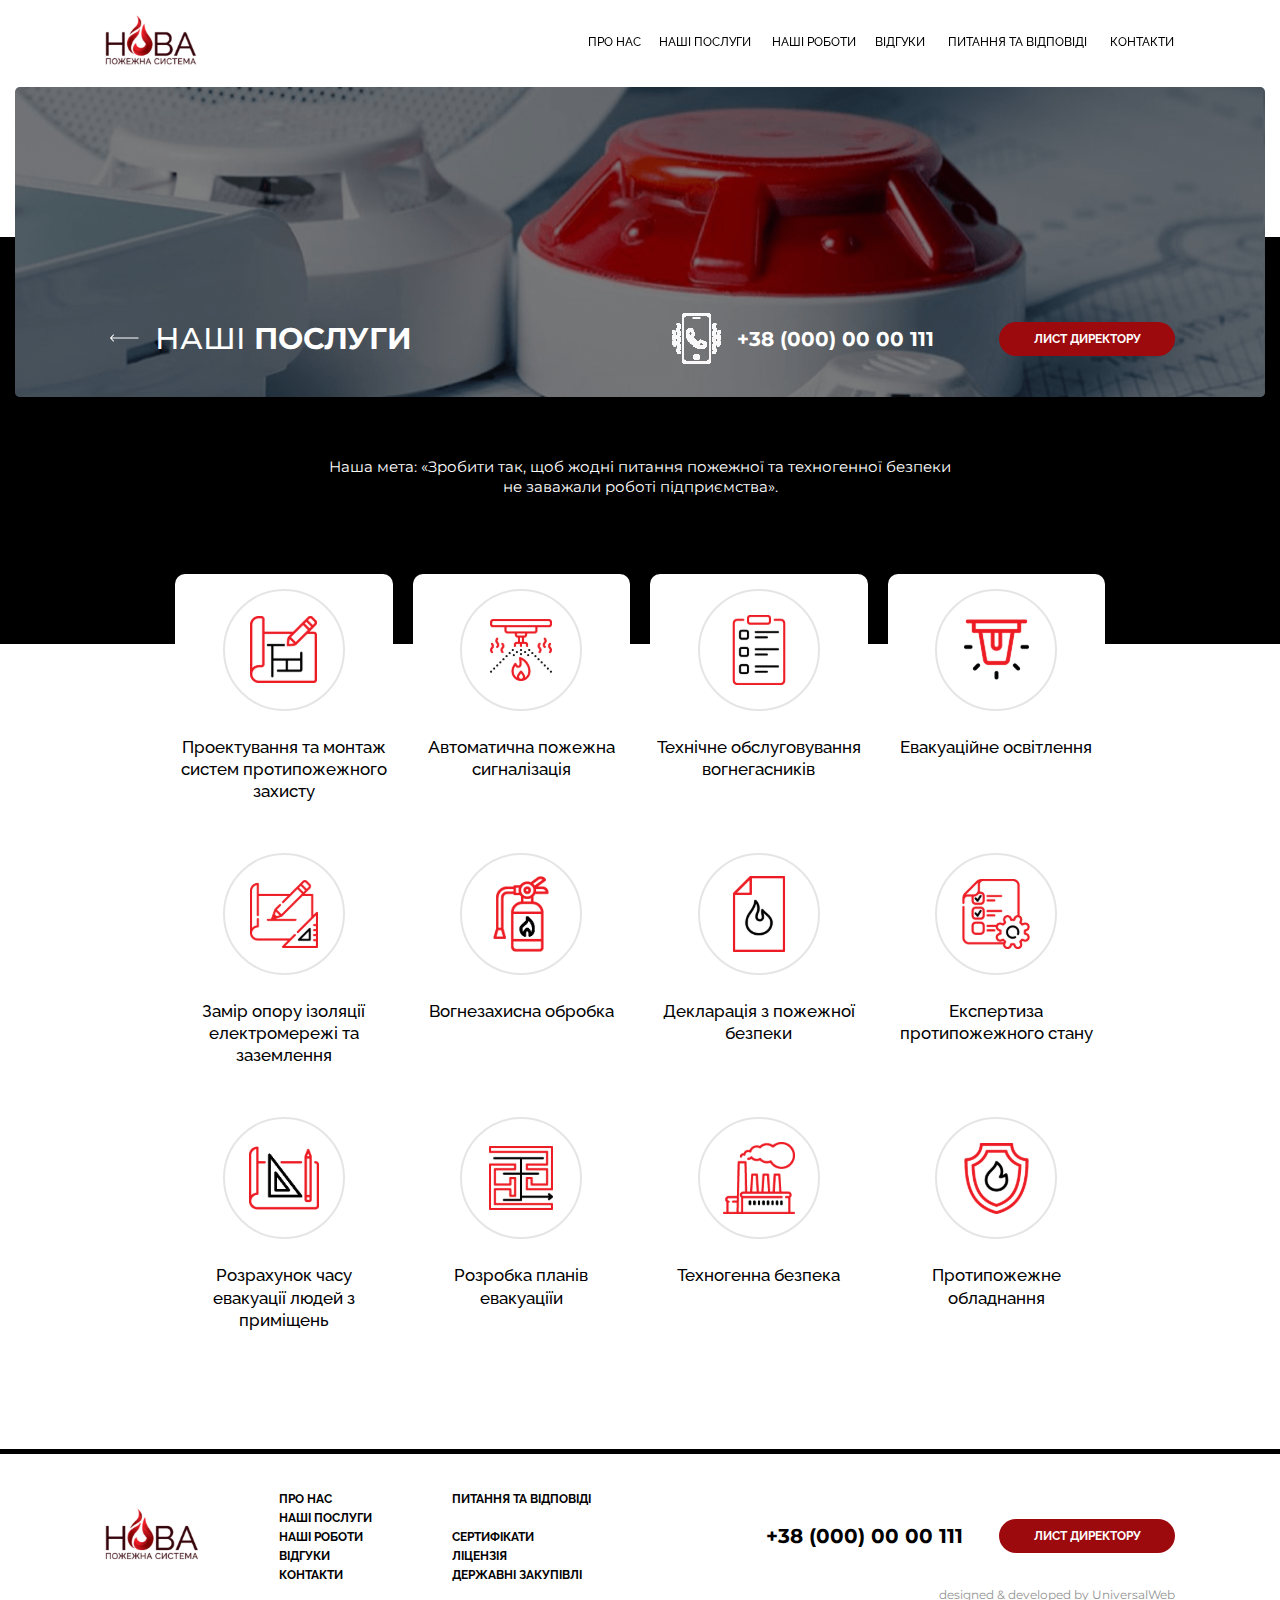
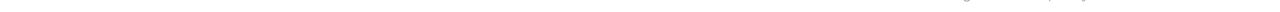
<file: services.html>
<!DOCTYPE html>
<html lang="ua">

<head>
  <meta charset="UTF-8">
  <meta http-equiv="X-UA-Compatible" content="IE=edge">
  <meta name="viewport" content="width=device-width, initial-scale=1.0">
  <title>NOVA | Послуги</title>
  <link href="https://fonts.googleapis.com/css?family=Raleway:regular,500,700,900" rel="stylesheet" />
  <link href="https://fonts.googleapis.com/css?family=Montserrat:regular,500,700" rel="stylesheet" />

  <link rel="stylesheet" href="https://unpkg.com/swiper@8/swiper-bundle.min.css" />

  <link rel="stylesheet" href="css/reset.css">
  <link rel="stylesheet" href="css/style.min.css">
</head>

<body>

  <header class="header" id="header">
    <div class="container header__container">
      <a href="index.html" class="logo header__logo">
        <img src="img/logo.svg" alt="Главная страница сайта NOVA">
      </a>
      <!-- /.logo header__logo -->
      <nav class="nav header__nav">
        <ul class="nav__list">
          <li class="nav__item"><a href="#" class="nav__link" title="Про нас">Про нас</a></li>
          <li class="nav__item"><a href="services.html" class="nav__link" title="Наші послуги">НАші послуги</a></li>
          <li class="nav__item"><a href="#" class="nav__link" title="Наші роботи">Наші роботи</a></li>
          <li class="nav__item"><a href="#" class="nav__link" title="Відгуки">Відгуки</a></li>
          <li class="nav__item"><a href="#" class="nav__link" title="Питання та відповіді">Питання та відповіді</a></li>
          <li class="nav__item"><a href="#" class="nav__link" title="Контакти">Контакти</a></li>
        </ul>
      </nav>
      <!-- /.nav header__nav -->
      <button class="menu-btn" id="menu">
        <span></span>
        <span></span>
        <span></span>
      </button>
    </div>
    <!-- /.container header__container -->
  </header>
  <!-- /.header -->
  <span class="overlay"></span>

  <main class="main">

    <section class="hero square-bg">
      <div class="container hero__container">
        <article class="hero__inner card">
          <div class="card__img">
            <img src="img/services/service-item1-img.png" alt="послуги 1">
          </div>
          <div class="card__content">
            <a href="index.html" class="section__title section__title--white section__title--link card__title">
              Наші
              <b>послуги</b>
            </a>
            <div class="card__contacts contacts">
              <a href="tel:+380000000111" class="callback card__callback">
                <img src="img/icons/phone-white.svg" alt="позвонить">
                +38 (000) 00 00 111</a>
              <a href="mailto:info@ukr.net" class="btn contacts__btn card__send">Лист директору</a>
            </div>
          </div>
        </article>
      </div>
      <!-- /.container hero__container -->
    </section>
    <!-- /.hero -->

    <section class="services">
      <div class="container services__container">
        <div class="services__content">
          <p class="services__desc">Наша мета: «Зробити так, щоб жодні питання пожежної та техногенної безпеки
            не заважали роботі підприємства».
          </p>
        </div>
        <div class="services__inner">
          <a class="services__item" href="service-page.html">
            <div class="services__item-img">
              <img src="img/icons/blueprint.svg" alt="blueprint">
            </div>
            <h3 class="services__item-caption">Проектування та монтаж
              систем протипожежного
              захисту</h3>
          </a>
          <a class="services__item" href="service-page.html">
            <div class="services__item-img">
              <img src="img/icons/sprinkler.svg" alt="sprinkler">
            </div>
            <h3 class="services__item-caption">Автоматична
              пожежна сигналізація</h3>
          </a>
          <a class="services__item" href="service-page.html">
            <div class="services__item-img">
              <img src="img/icons/clipboard.svg" alt="clipboard">
            </div>
            <h3 class="services__item-caption">Технічне обслуговування
              вогнегасників</h3>
          </a>
          <a class="services__item" href="service-page.html">
            <div class="services__item-img">
              <img src="img/icons/alarm.svg" alt="alarm">
            </div>
            <h3 class="services__item-caption">Евакуаційне
              освітлення</h3>
          </a>
          <a class="services__item" href="service-page.html">
            <div class="services__item-img">
              <img src="img/icons/sketch.svg" alt="sketch">
            </div>
            <h3 class="services__item-caption">Замір опору ізоляції
              електромережі
              та заземлення</h3>
          </a>
          <a class="services__item" href="service-page.html">
            <div class="services__item-img">
              <img src="img/icons/fire-extinguisher.svg" alt="fire-extinguisher">
            </div>
            <h3 class="services__item-caption">Вогнезахисна обробка</h3>
          </a>
          <a class="services__item" href="service-page.html">
            <div class="services__item-img">
              <img src="img/icons/document.svg" alt="document">
            </div>
            <h3 class="services__item-caption">Декларація з
              пожежної безпеки</h3>
          </a>
          <a class="services__item" href="service-page.html">
            <div class="services__item-img">
              <img src="img/icons/product-management.svg" alt="product-management">
            </div>
            <h3 class="services__item-caption">Експертиза
              протипожежного стану</h3>
          </a>
          <a class="services__item" href="service-page.html">
            <div class="services__item-img">
              <img src="img/icons/project.svg" alt="project">
            </div>
            <h3 class="services__item-caption">Розрахунок часу евакуації людей
              з приміщень</h3>
          </a>
          <a class="services__item" href="service-page.html">
            <div class="services__item-img">
              <img src="img/icons/evacuation-plan.svg" alt="evacuation-plan">
            </div>
            <h3 class="services__item-caption">Розробка
              планів евакуаціїи</h3>
          </a>
          <a class="services__item" href="service-page.html">
            <div class="services__item-img">
              <img src="img/icons/factory.svg" alt="factory">
            </div>
            <h3 class="services__item-caption">Техногенна безпека</h3>
          </a>
          <a class="services__item" href="service-page.html">
            <div class="services__item-img">
              <img src="img/icons/shield.svg" alt="shield">
            </div>
            <h3 class="services__item-caption">Протипожежне обладнання</h3>
          </a>
        </div>
        <div class="services__slider swiper">
          <div class="swiper-wrapper">
            <div class="swiper-slide">
              <a class="services__item" href="service-page.html">
                <div class="services__item-img">
                  <img src="img/icons/blueprint.svg" alt="blueprint">
                </div>
                <h3 class="services__item-caption">Проектування та монтаж
                  систем протипожежного
                  захисту</h3>
              </a>
            </div>
            <div class="swiper-slide">
              <a class="services__item" href="service-page.html">
                <div class="services__item-img">
                  <img src="img/icons/sprinkler.svg" alt="sprinkler">
                </div>
                <h3 class="services__item-caption">Автоматична
                  пожежна сигналізація</h3>
              </a>
            </div>
            <div class="swiper-slide">
              <a class="services__item" href="service-page.html">
                <div class="services__item-img">
                  <img src="img/icons/clipboard.svg" alt="clipboard">
                </div>
                <h3 class="services__item-caption">Технічне обслуговування
                  вогнегасників</h3>
              </a>
            </div>
            <div class="swiper-slide">
              <a class="services__item" href="service-page.html">
                <div class="services__item-img">
                  <img src="img/icons/alarm.svg" alt="alarm">
                </div>
                <h3 class="services__item-caption">Евакуаційне
                  освітлення</h3>
              </a>
            </div>
            <div class="swiper-slide">
              <a class="services__item" href="service-page.html">
                <div class="services__item-img">
                  <img src="img/icons/sketch.svg" alt="sketch">
                </div>
                <h3 class="services__item-caption">Замір опору ізоляції
                  електромережі
                  та заземлення</h3>
              </a>
            </div>
            <div class="swiper-slide">
              <a class="services__item" href="service-page.html">
                <div class="services__item-img">
                  <img src="img/icons/fire-extinguisher.svg" alt="fire-extinguisher">
                </div>
                <h3 class="services__item-caption">Вогнезахисна обробка</h3>
              </a>
            </div>
            <div class="swiper-slide">
              <a class="services__item" href="service-page.html">
                <div class="services__item-img">
                  <img src="img/icons/document.svg" alt="document">
                </div>
                <h3 class="services__item-caption">Декларація з
                  пожежної безпеки</h3>
              </a>
            </div>
            <div class="swiper-slide">
              <a class="services__item" href="service-page.html">
                <div class="services__item-img">
                  <img src="img/icons/product-management.svg" alt="product-management">
                </div>
                <h3 class="services__item-caption">Експертиза
                  протипожежного стану</h3>
              </a>
            </div>
            <div class="swiper-slide">
              <a class="services__item" href="service-page.html">
                <div class="services__item-img">
                  <img src="img/icons/project.svg" alt="project">
                </div>
                <h3 class="services__item-caption">Розрахунок часу евакуації людей
                  з приміщень</h3>
              </a>
            </div>
            <div class="swiper-slide">
              <a class="services__item" href="service-page.html">
                <div class="services__item-img">
                  <img src="img/icons/evacuation-plan.svg" alt="evacuation-plan">
                </div>
                <h3 class="services__item-caption">Розробка
                  планів евакуаціїи</h3>
              </a>
            </div>
            <div class="swiper-slide">
              <a class="services__item" href="service-page.html">
                <div class="services__item-img">
                  <img src="img/icons/factory.svg" alt="factory">
                </div>
                <h3 class="services__item-caption">Техногенна безпека</h3>
              </a>
            </div>
            <div class="swiper-slide">
              <a class="services__item" href="service-page.html">
                <div class="services__item-img">
                  <img src="img/icons/shield.svg" alt="shield">
                </div>
                <h3 class="services__item-caption">Протипожежне обладнання</h3>
              </a>
            </div>
          </div>
          <div class="swiper-pagination"></div>
        </div>
      </div>
      <!-- /.container services__container -->
    </section>
    <!-- /.services -->

  </main>
  <!-- /.main -->

  <footer class="footer border-top">
    <div class="container footer__container">
      <a href="index.html" class="logo footer__logo">
        <img src="img/logo.svg" alt="NOVA">
      </a>
      <!-- /.logo footer__logo -->
      <ul class="footer__list">
        <li class="footer__item"><a href="#" class="footer__link">Про нас</a></li>
        <li class="footer__item"><a href="#" class="footer__link">НАші послуги</a></li>
        <li class="footer__item"><a href="#" class="footer__link">Наші роботи</a></li>
        <li class="footer__item"><a href="#" class="footer__link">Відгуки</a></li>
        <li class="footer__item"><a href="#" class="footer__link">Контакти</a></li>
      </ul>
      <!-- /.footer__list -->
      <ul class="footer__list">
        <li class="footer__item footer__item--mb"><a href="#" class="footer__link">Питання та відповіді</a></li>
        <li class="footer__item"><a href="#" class="footer__link">Сертифікати</a></li>
        <li class="footer__item"><a href="#" class="footer__link">Ліцензія</a></li>
        <li class="footer__item"><a href="#" class="footer__link">Державні закупівлі</a></li>
      </ul>
      <!-- /.footer__list -->
      <div class="footer__contact">
        <a href="tel:+380000000111" class="callback callback--black footer__call">+38 (000) 00 00 111</a>
        <a href="mailto:info@ukr.net" class="btn footer__send">Лист директору</a>
      </div>
    </div>
    <!-- /.container footer__container -->
  </footer>
  <!-- /.footer -->

  <script src="https://unpkg.com/swiper@8/swiper-bundle.min.js"></script>
  <script src="js/main.js"></script>
</body>

</html>
</file>
<file: css/style.min.css>
html{-webkit-box-sizing:border-box;box-sizing:border-box;scroll-behavior:smooth;scrollbar-width:thin;scrollbar-color:#9D0A0E #000}html ::-moz-selection,html ::-moz-selection{background-color:#9D0A0E;color:white}html ::selection,html ::-moz-selection{background-color:#9D0A0E;color:white}html ::-webkit-scrollbar{width:.75rem}html ::-webkit-scrollbar-track{background:#000}html ::-webkit-scrollbar-thumb{background:#9D0A0E}*,*::after,*::before{-webkit-box-sizing:inherit;box-sizing:inherit}body{font-family:"Montserrat",-apple-system,BlinkMacSystemFont,"Segoe UI",Roboto,Oxygen,Ubuntu,Cantarell,"Open Sans","Helvetica Neue",sans-serif;font-size:15px;background:#fff;color:#000;-webkit-transition:all 0.3s ease;-o-transition:all 0.3s ease;transition:all 0.3s ease}body.no-scroll{overflow-y:hidden}h1,h2,h3,h4,h5,h6,p{margin:0}a{color:inherit;text-decoration:none;cursor:pointer;-webkit-transition:all 0.3s ease;-o-transition:all 0.3s ease;transition:all 0.3s ease}button,.btn{cursor:pointer;padding:0;background:none;border:none;outline:none;font-family:inherit;-webkit-transition:all 0.3s ease;-o-transition:all 0.3s ease;transition:all 0.3s ease}ul{list-style:none;padding:0;margin:0}img{max-width:100%;height:auto}.main{padding-top:87px;overflow:hidden;display:-webkit-box;display:-ms-flexbox;display:flex;-webkit-box-orient:vertical;-webkit-box-direction:normal;-ms-flex-direction:column;flex-direction:column}.container{width:100%;max-width:1100px;margin:0 auto;padding:0 15px}.container--sm{max-width:1040px}.logo{cursor:pointer;-webkit-transition:all .7s linear;-o-transition:all .7s linear;transition:all .7s linear}.logo:hover{-webkit-filter:hue-rotate(255deg);filter:hue-rotate(255deg)}.wrapper{position:relative;background:-webkit-gradient(linear, left top, left bottom, color-stop(50%, #181818), color-stop(50%, #000));background:-webkit-linear-gradient(top, #181818 50%, #000 50%);background:-o-linear-gradient(top, #181818 50%, #000 50%);background:linear-gradient(to bottom, #181818 50%, #000 50%)}.wrapper::before{content:'';position:absolute;top:0;left:0;width:50%;height:24px;background:#601217}.section__title{font-weight:500;font-size:clamp(24px, 5vw, 30px);line-height:125%;text-transform:uppercase;color:#000}.section__title b{font-weight:700}.section__title--white{color:#fff}.section__title--sm{font-weight:400;font-size:clamp(20px, 5vw, 25px);color:#fff}.section__title--sm b{font-weight:700}.section__title--lg{font-weight:400;font-size:clamp(25px, 5vw, 35px);color:#fff}.section__title--lg b{font-weight:700}.section__title--link{padding-left:50px;position:relative}.section__title--link::before{content:'';width:29px;height:29px;position:absolute;bottom:4px;left:5px;-webkit-transform:rotate(-90deg);-ms-transform:rotate(-90deg);transform:rotate(-90deg);background-image:url(../img/icons/arrow-up.svg);background-size:contain;background-repeat:no-repeat;background-position:center;-webkit-transition:all 0.3s ease;-o-transition:all 0.3s ease;transition:all 0.3s ease}@media (max-width: 840px){.section__title--link::before{top:8%;bottom:unset}}@media screen and (max-width: 530px){.section__title--link::before{top:2%}}.section__title--link:hover{text-decoration:underline}.section__title--link:hover::before{left:0}.overlay,.modal{position:fixed;top:0;right:0;left:0;bottom:-200%;z-index:9;background:rgba(0,0,0,0.8);display:-webkit-box;display:-ms-flexbox;display:flex;-webkit-box-align:center;-ms-flex-align:center;align-items:center;-webkit-box-pack:center;-ms-flex-pack:center;justify-content:center;opacity:0;visibility:hidden;-webkit-transition:all 0.3s ease;-o-transition:all 0.3s ease;transition:all 0.3s ease}.overlay.shown,.modal.shown{bottom:0;opacity:1;visibility:visible}.modal{z-index:1010}.btn{padding:10px;min-width:176px;background:#9D0A0E;-webkit-box-shadow:0px 2px 10px transparent;box-shadow:0px 2px 10px transparent;border-radius:20px;display:-webkit-inline-box;display:-ms-inline-flexbox;display:inline-flex;-webkit-box-align:center;-ms-flex-align:center;align-items:center;-webkit-box-pack:center;-ms-flex-pack:center;justify-content:center;text-align:center;font-family:"Raleway",-apple-system,BlinkMacSystemFont,"Segoe UI",Roboto,Oxygen,Ubuntu,Cantarell,"Open Sans","Helvetica Neue",sans-serif;font-weight:700;font-size:12px;line-height:14px;text-transform:uppercase;color:#fff}.btn:hover,.btn:focus{-webkit-box-shadow:0px 5px 30px rgba(157,10,14,0.7);box-shadow:0px 5px 30px rgba(157,10,14,0.7)}.pentagon-bg{position:relative;z-index:2}.pentagon-bg::before{content:'';position:absolute;top:150px;left:0;right:0;background:#000;width:100%;height:100%;z-index:1;-webkit-clip-path:polygon(0 0, 100% 0, 100% 80%, 50% 100%, 0 80%);clip-path:polygon(0 0, 100% 0, 100% 80%, 50% 100%, 0 80%)}.square-bg{position:relative;z-index:2}.square-bg::before{content:'';position:absolute;top:150px;left:0;right:0;background:#000;width:100%;height:110%;z-index:1}.slice-bg{position:relative;z-index:2}.slice-bg::before{content:'';position:absolute;top:150px;left:0;right:0;width:100%;height:89%;background-color:#000;-webkit-clip-path:polygon(0 0, 100% 0, 100% 76%, 0% 100%);clip-path:polygon(0 0, 100% 0, 100% 76%, 0% 100%)}.slice-bg--grey{z-index:unset}.slice-bg--grey::before{top:0;height:100%;background-color:#181818}.fire-bg::after{content:'';position:absolute;top:0;left:0;bottom:0;right:0;background-image:url("../img/fire.png");background-repeat:no-repeat;background-size:auto;background-position:center 53%;opacity:0.3;z-index:0}.fire-bg--down::after{background-position:center bottom 5%}@media screen and (max-width: 768px){.fire-bg--down::after{background-size:70%;background-position:center bottom 0%}}.slider-btn{background-image:url("../img/icons/arrow-right.svg");background-repeat:no-repeat;background-size:contain;background-position:center;position:absolute;top:50%;-webkit-transform:translateY(-50%);-ms-transform:translateY(-50%);transform:translateY(-50%);z-index:10;width:50px;height:24px;cursor:pointer;-webkit-transition:all 0.3s ease;-o-transition:all 0.3s ease;transition:all 0.3s ease;opacity:0.7}.slider-btn:hover,.slider-btn:focus{opacity:1}.slider-btn-prev{left:50px;-webkit-transform-origin:top left;-ms-transform-origin:top left;transform-origin:top left;-webkit-transform:rotate(180deg) translateY(-50%);-ms-transform:rotate(180deg) translateY(-50%);transform:rotate(180deg) translateY(-50%)}.slider-btn-next{right:0;top:50%;-webkit-transform:translateY(-50%);-ms-transform:translateY(-50%);transform:translateY(-50%)}.contacts{display:-webkit-box;display:-ms-flexbox;display:flex;-ms-flex-wrap:wrap;flex-wrap:wrap;-webkit-box-align:center;-ms-flex-align:center;align-items:center;-webkit-box-pack:center;-ms-flex-pack:center;justify-content:center;gap:30px 65px}.callback{font-family:"Montserrat",-apple-system,BlinkMacSystemFont,"Segoe UI",Roboto,Oxygen,Ubuntu,Cantarell,"Open Sans","Helvetica Neue",sans-serif;font-weight:bold;font-size:clamp(18px, 4vw, 20px);line-height:1.2;color:#fff;display:-webkit-box;display:-ms-flexbox;display:flex;-webkit-box-align:center;-ms-flex-align:center;align-items:center;gap:12px}.callback>img{width:57px;height:57px}.callback--black{color:#000}.callback:hover,.callback:focus{text-decoration:underline;color:#cd0d12}.border-top{border-top:5px solid #000}.scroll-up{position:fixed;top:calc(100vh - 230px);right:calc((100% - 1100px) / 2 - 20px);z-index:10;width:80px;height:80px;background:transparent;border:2px solid #fff;border-radius:50%;display:-webkit-box;display:-ms-flexbox;display:flex;-webkit-box-align:center;-ms-flex-align:center;align-items:center;-webkit-box-pack:center;-ms-flex-pack:center;justify-content:center;opacity:0;visibility:hidden;-webkit-transition:all .7s linear;-o-transition:all .7s linear;transition:all .7s linear}@media (max-width: 1200px){.scroll-up{right:20px}}@media (max-width: 768px){.scroll-up{width:55px;height:55px}}@media (max-width: 475px){.scroll-up{width:40px;height:40px}}.scroll-up.shown{opacity:.6;visibility:visible}.scroll-up path{-webkit-transition:all 0.3s ease;-o-transition:all 0.3s ease;transition:all 0.3s ease}.scroll-up:hover{opacity:1;border-color:#9D0A0E}.scroll-up:hover path{fill:#9D0A0E}@-webkit-keyframes hueRotate{0%{-webkit-filter:hue-rotate(0);filter:hue-rotate(0)}100%{-webkit-filter:hue-rotate(360deg);filter:hue-rotate(360deg)}}@keyframes hueRotate{0%{-webkit-filter:hue-rotate(0);filter:hue-rotate(0)}100%{-webkit-filter:hue-rotate(360deg);filter:hue-rotate(360deg)}}.header{position:fixed;top:0;left:0;right:0;z-index:10;width:100%;background:rgba(255,255,255,0.9);-webkit-transition:all 0.3s ease;-o-transition:all 0.3s ease;transition:all 0.3s ease;border-bottom:1px solid transparent}.header.scrolled{border-bottom:1px solid #9D0A0E}.header.scrolled .header__container{padding-bottom:5px;padding-top:5px}.header.border-bottom{border-bottom:1px solid #000}.header__container{padding-top:13px;padding-bottom:13px;display:-webkit-box;display:-ms-flexbox;display:flex;-webkit-box-align:center;-ms-flex-align:center;align-items:center;-webkit-box-pack:justify;-ms-flex-pack:justify;justify-content:space-between;position:relative;-webkit-transition:all 0.3s ease;-o-transition:all 0.3s ease;transition:all 0.3s ease}@media screen and (max-width: 475px){.header__container{padding-top:5px;padding-bottom:5px}}.header__logo{max-width:92px}@media screen and (max-width: 475px){.header__logo{max-width:75px}}.header .menu-btn{display:none;-webkit-box-orient:vertical;-webkit-box-direction:normal;-ms-flex-direction:column;flex-direction:column;-webkit-box-align:center;-ms-flex-align:center;align-items:center;-webkit-box-pack:center;-ms-flex-pack:center;justify-content:center;gap:4px;background:transparent;border:1px solid transparent;border-radius:4px;padding:8px;-webkit-transition:all 0.3s ease;-o-transition:all 0.3s ease;transition:all 0.3s ease}.header .menu-btn:hover{border-color:#9D0A0E}.header .menu-btn:hover span{background:#9D0A0E}.header .menu-btn.active span:nth-child(1){-webkit-transform:translate(4px, -2px) rotate(45deg);-ms-transform:translate(4px, -2px) rotate(45deg);transform:translate(4px, -2px) rotate(45deg);-webkit-transform-origin:left top;-ms-transform-origin:left top;transform-origin:left top}.header .menu-btn.active span:nth-child(2){-webkit-transform:translateX(-20px);-ms-transform:translateX(-20px);transform:translateX(-20px);background:transparent}.header .menu-btn.active span:nth-child(3){-webkit-transform:translate(-3px, -14px) rotate(-45deg);-ms-transform:translate(-3px, -14px) rotate(-45deg);transform:translate(-3px, -14px) rotate(-45deg);-webkit-transform-origin:right bottom;-ms-transform-origin:right bottom;transform-origin:right bottom}.header .menu-btn span{display:block;width:24px;height:2px;background:#000;border-radius:6px;-webkit-transition:all 0.3s ease;-o-transition:all 0.3s ease;transition:all 0.3s ease}@media screen and (max-width: 768px){.header .menu-btn{display:-webkit-inline-box;display:-ms-inline-flexbox;display:inline-flex}}@media screen and (max-width: 768px){.nav{padding:10px 15px;border-top:1px solid #000;position:absolute;top:101%;right:0;z-index:10;width:75vw;min-height:100vh;background:rgba(255,255,255,0.9);opacity:0;visibility:hidden;-webkit-transform:translateX(100%);-ms-transform:translateX(100%);transform:translateX(100%);-webkit-transition:all 0.3s ease;-o-transition:all 0.3s ease;transition:all 0.3s ease}}.nav.active{opacity:1;visibility:visible;-webkit-transform:translateX(0);-ms-transform:translateX(0);transform:translateX(0)}.nav__list{display:-webkit-box;display:-ms-flexbox;display:flex;-webkit-box-align:center;-ms-flex-align:center;align-items:center;-ms-flex-wrap:wrap;flex-wrap:wrap;gap:18px}@media screen and (max-width: 768px){.nav__list{-webkit-box-orient:vertical;-webkit-box-direction:normal;-ms-flex-direction:column;flex-direction:column;-webkit-box-align:end;-ms-flex-align:end;align-items:end}}.nav__item{cursor:pointer}.nav__item:hover a{font-weight:900}.nav__link{font-family:"Raleway",-apple-system,BlinkMacSystemFont,"Segoe UI",Roboto,Oxygen,Ubuntu,Cantarell,"Open Sans","Helvetica Neue",sans-serif;font-weight:500;font-size:12px;line-height:56px;text-transform:uppercase;color:#000;-webkit-transition:all .3s ease;-o-transition:all .3s ease;transition:all .3s ease}@media screen and (max-width: 768px){.nav__link{font-size:15px;line-height:36px}}.nav__link:hover{font-weight:900}.nav__link::before{display:block;content:attr(title);font-weight:900;height:0;overflow:hidden;visibility:hidden}.hero__container{max-width:1280px;position:relative;z-index:3}.hero__slider{padding-bottom:40px;margin-bottom:65px}@media screen and (max-width: 768px){.hero__slider{margin-bottom:40px}}@media screen and (max-width: 560px){.hero__slider{padding-bottom:30px;margin-bottom:20px}}.hero__item{display:-webkit-box;display:-ms-flexbox;display:flex;position:relative}.hero__item-img{position:absolute;top:0;left:0;right:0;bottom:0;min-height:375px;max-height:535px;display:-webkit-box;display:-ms-flexbox;display:flex}@media screen and (max-width: 768px){.hero__item-img{min-height:330px}}@media screen and (max-width: 560px){.hero__item-img{min-height:200px}}.hero__item-img img{-webkit-box-flex:1;-ms-flex-positive:1;flex-grow:1;border-radius:5px}.hero__item-content{padding-top:19%;padding-bottom:19%;padding-left:15%;padding-right:10%;position:relative;z-index:1}@media screen and (max-width: 560px){.hero__item-content{padding-top:18%;padding-bottom:20%}}.hero__item-title{display:-webkit-box;display:-ms-flexbox;display:flex;-webkit-box-orient:vertical;-webkit-box-direction:normal;-ms-flex-direction:column;flex-direction:column}.hero__contacts{margin:0 auto}.hero__callback{-webkit-transform:translateX(-45px);-ms-transform:translateX(-45px);transform:translateX(-45px)}@media screen and (max-width: 1100px){.hero__callback{-webkit-transform:translateX(0);-ms-transform:translateX(0);transform:translateX(0)}}.hero__send{-webkit-transform:translateX(-42px);-ms-transform:translateX(-42px);transform:translateX(-42px)}@media screen and (max-width: 1100px){.hero__send{-webkit-transform:translateX(0);-ms-transform:translateX(0);transform:translateX(0)}}.hero .swiper-horizontal>.swiper-pagination-bullets,.hero .swiper-pagination-bullets.swiper-pagination-horizontal{bottom:0}.hero .swiper-horizontal>.swiper-pagination-bullets .swiper-pagination-bullet,.hero .swiper-pagination-horizontal.swiper-pagination-bullets .swiper-pagination-bullet{margin:0 6px}.hero .swiper-pagination-bullet{width:13px;height:13px;border:1px solid #E5E5E5;background:transparent;opacity:1}.hero .swiper-pagination-bullet-active{background:#9D0A0E;border-color:#9D0A0E}.about-us{padding-bottom:180px;padding-top:95px}@media (max-width: 991px){.about-us{padding-bottom:150px}}@media (max-width: 840px){.about-us{padding-bottom:200px;padding-top:170px}}@media screen and (max-width: 575px){.about-us{padding-bottom:120px}}@media screen and (max-width: 420px){.about-us{padding-bottom:90px}}.about-us__container{display:-webkit-box;display:-ms-flexbox;display:flex;-webkit-box-align:center;-ms-flex-align:center;align-items:center;-webkit-box-pack:center;-ms-flex-pack:center;justify-content:center;-ms-flex-wrap:wrap;flex-wrap:wrap;gap:20px;position:relative;z-index:2}@media (max-width: 840px){.about-us__container{-webkit-box-orient:vertical;-webkit-box-direction:normal;-ms-flex-direction:column;flex-direction:column}}.about-us__content{margin-top:-32px;display:-webkit-box;display:-ms-flexbox;display:flex;-webkit-box-orient:vertical;-webkit-box-direction:normal;-ms-flex-direction:column;flex-direction:column;-webkit-box-flex:1;-ms-flex:1 1 44%;flex:1 1 44%;color:#fff;position:relative}@media (max-width: 840px){.about-us__content{margin-top:0;-webkit-box-flex:1;-ms-flex:1 1 100%;flex:1 1 100%;-webkit-box-align:center;-ms-flex-align:center;align-items:center}}.about-us__content::before{content:'';position:absolute;top:-90px;left:-2px;width:116px;height:180px;background-image:url("../img/fire.png");background-size:116px 180px;background-position:left center;background-repeat:no-repeat;-webkit-animation:hueRotate 2s linear infinite;animation:hueRotate 2s linear infinite}@media (max-width: 840px){.about-us__content::before{top:-100px;left:38%;-webkit-transform:translateX(-50%);-ms-transform:translateX(-50%);transform:translateX(-50%)}}.about-us__title{margin-bottom:16px;padding-left:66px;position:relative;z-index:2}.about-us__title b{display:block}.about-us p{max-width:520px;font-size:15px;line-height:133%}@media (max-width: 840px){.about-us p{max-width:90%;text-align:center}}.about-us__picture{-webkit-box-flex:1;-ms-flex:1 1 45%;flex:1 1 45%}@media (max-width: 840px){.about-us__picture{max-width:60%;min-width:280px;-webkit-box-ordinal-group:2;-ms-flex-order:1;order:1}}.about-us__picture img{border-radius:5px}.about-us__list{margin-top:37px;display:-webkit-box;display:-ms-flexbox;display:flex;-webkit-box-align:center;-ms-flex-align:center;align-items:center;-ms-flex-wrap:wrap;flex-wrap:wrap;gap:40px}@media (max-width: 840px){.about-us__list{margin-top:20px;-webkit-box-pack:center;-ms-flex-pack:center;justify-content:center;gap:20px}}.about-us__list a{font-family:"Raleway",-apple-system,BlinkMacSystemFont,"Segoe UI",Roboto,Oxygen,Ubuntu,Cantarell,"Open Sans","Helvetica Neue",sans-serif;font-weight:bold;font-size:12px;line-height:14px;text-transform:uppercase;color:#fff}.about-us__list a:hover,.about-us__list a:focus{color:#9D0A0E;text-decoration:underline}.about-us__btn{margin-top:-168px}@media (max-width: 991px){.about-us__btn{margin-top:0px}}@media (max-width: 840px){.about-us__btn{-ms-flex-item-align:center;-ms-grid-row-align:center;align-self:center}}.services{position:relative;z-index:3;margin-bottom:100px}@media screen and (max-width: 768px){.services{margin-bottom:70px}}@media screen and (max-width: 650px){.services{margin-bottom:35px}}.services--main-page{margin-bottom:63px;margin-top:-15px}@media (max-width: 768px){.services--main-page{margin-top:-30px}}.services--main-page .services__desc{color:#000}@media screen and (max-width: 475px){.services--main-page .services__content{margin-bottom:60px}}.services__container{display:-webkit-box;display:-ms-flexbox;display:flex;-webkit-box-orient:vertical;-webkit-box-direction:normal;-ms-flex-direction:column;flex-direction:column}.services__content{margin-bottom:77px;display:-webkit-box;display:-ms-flexbox;display:flex;-webkit-box-orient:vertical;-webkit-box-direction:normal;-ms-flex-direction:column;flex-direction:column;-webkit-box-align:center;-ms-flex-align:center;align-items:center;-ms-flex-item-align:center;align-self:center}@media screen and (max-width: 768px){.services__content{margin-bottom:60px}}@media screen and (max-width: 475px){.services__content{margin-bottom:30px}}.services__title{margin-bottom:26px}.services__desc{max-width:630px;font-weight:normal;font-size:15px;line-height:133%;text-align:center;color:#fff}.services__inner{display:-ms-grid;display:grid;-ms-grid-columns:(minmax(215px, 1fr))[auto-fit];grid-template-columns:repeat(auto-fit, minmax(215px, 1fr));gap:18px 20px;margin:0 70px}@media (max-width: 991px){.services__inner{margin:0 20px}}@media (max-width: 700px){.services__inner{margin:0;gap:25px 15px}}@media (max-width: 650px){.services__inner{display:none}}.services__item{min-height:240px;padding:15px 5px 18px;display:-webkit-box;display:-ms-flexbox;display:flex;-webkit-box-orient:vertical;-webkit-box-direction:normal;-ms-flex-direction:column;flex-direction:column;-webkit-box-align:center;-ms-flex-align:center;align-items:center;background:#fff;-webkit-box-shadow:0px 6px 14px transparent;box-shadow:0px 6px 14px transparent;border-radius:10px}@media screen and (max-width: 650px){.services__item{margin:0 10px}}@media (max-width: 475px){.services__item{-ms-flex-negative:0;flex-shrink:0;min-width:225px}}.services__item:hover{-webkit-box-shadow:0px 3px 25px rgba(0,0,0,0.15);box-shadow:0px 3px 25px rgba(0,0,0,0.15)}.services__item-img{margin-bottom:25px;width:122px;height:122px;border-radius:50%;display:-webkit-box;display:-ms-flexbox;display:flex;-webkit-box-align:center;-ms-flex-align:center;align-items:center;-webkit-box-pack:center;-ms-flex-pack:center;justify-content:center;border:2px solid #E5E5E5}@media (max-width: 700px){.services__item-img img{width:40%}}.services__item h3{max-width:215px;font-family:"Raleway",-apple-system,BlinkMacSystemFont,"Segoe UI",Roboto,Oxygen,Ubuntu,Cantarell,"Open Sans","Helvetica Neue",sans-serif;font-weight:500;font-size:17px;line-height:1.3;text-align:center;color:#000}.services__slider{width:100%;padding:20px 0 60px}@media screen and (min-width: 651px){.services__slider{display:none}}.services__slider .swiper-slide{-webkit-box-sizing:border-box;box-sizing:border-box}.services__slider .swiper-horizontal>.swiper-pagination-bullets,.services__slider .swiper-pagination-bullets.swiper-pagination-horizontal{bottom:0}.services__slider .swiper-horizontal>.swiper-pagination-bullets .swiper-pagination-bullet,.services__slider .swiper-pagination-horizontal.swiper-pagination-bullets .swiper-pagination-bullet{margin:0 3px}.services__slider .swiper-pagination-bullet{width:13px;height:13px;border:1px solid #9D0A0E;background:transparent;opacity:1}.services__slider .swiper-pagination-bullet-active{background:#9D0A0E;border-color:#9D0A0E}.works{padding-top:160px;padding-bottom:40px;position:relative;z-index:2}@media screen and (max-width: 991px){.works{padding-top:100px}}@media screen and (max-width: 770px){.works{padding-bottom:70px}}.works__container{position:relative}.works__title{max-width:1100px;padding:0 15px;margin:0 auto 56px;text-align:center}@media screen and (max-width: 475px){.works__title{margin:0 auto 40px}}.works__slider{top:40%;right:-11%;z-index:5;max-width:90%;width:100%}@media screen and (max-width: 770px){.works__slider{right:0;max-width:95%}}@media screen and (max-width: 575px){.works__slider .swiper-slide{width:80%}}@media screen and (max-width: 420px){.works__slider .swiper-slide{width:100%}}.works__item{display:-webkit-box;display:-ms-flexbox;display:flex;-webkit-box-orient:vertical;-webkit-box-direction:normal;-ms-flex-direction:column;flex-direction:column}.works__item-media{margin-bottom:35px;border-radius:5px;position:relative;overflow:hidden;-webkit-transition:all 0.3s ease;-o-transition:all 0.3s ease;transition:all 0.3s ease}@media screen and (max-width: 770px){.works__item-media{margin-bottom:20px}}.works__item-media:hover .works__item-overlay{bottom:0;opacity:1;visibility:visible}.works__item-img{display:-webkit-box;display:-ms-flexbox;display:flex;-webkit-transition:all 0.3s ease;-o-transition:all 0.3s ease;transition:all 0.3s ease}.works__item-img img{-webkit-box-flex:1;-ms-flex-positive:1;flex-grow:1;border-radius:5px}.works__item-overlay{position:absolute;top:0;right:-1px;left:-1px;bottom:-200%;z-index:3;background:rgba(24,24,24,0.7);border-radius:5px;display:-webkit-box;display:-ms-flexbox;display:flex;-webkit-box-align:center;-ms-flex-align:center;align-items:center;-webkit-box-pack:center;-ms-flex-pack:center;justify-content:center;opacity:0;visibility:hidden;-webkit-transition:all 0.3s ease;-o-transition:all 0.3s ease;transition:all 0.3s ease}.works__item-caption{padding-left:23px;max-width:95%;font-weight:500;font-size:clamp(14px, 4vw, 18px);line-height:1.3;color:rgba(255,255,255,0.8);position:relative}.works__item-caption::before{content:'';position:absolute;left:0;top:3px;width:13px;height:13px;border:1px solid #9D0A0E;background:transparent;border-radius:50%}.works .slider-btn-prev{top:38%;left:160px}@media screen and (max-width: 1050px){.works .slider-btn-prev{left:120px}}.works .slider-btn-next{display:none}@media screen and (max-width: 770px){.works .slider-btn{top:110%;left:50%}.works .slider-btn-prev{left:48%}.works .slider-btn-next{left:52%;display:-webkit-box;display:-ms-flexbox;display:flex}}.reviews{padding-top:130px;margin-bottom:100px;position:relative;z-index:2}@media screen and (max-width: 991px){.reviews{padding-top:100px}}@media screen and (max-width: 768px){.reviews{padding-top:50px;margin-bottom:70px}}.reviews__container{display:-webkit-box;display:-ms-flexbox;display:flex;-webkit-box-orient:vertical;-webkit-box-direction:normal;-ms-flex-direction:column;flex-direction:column;max-width:1260px}.reviews__title{-ms-flex-item-align:center;-ms-grid-row-align:center;align-self:center;margin-bottom:65px}@media screen and (max-width: 768px){.reviews__title{margin-bottom:40px}}.reviews__item{min-height:212px;background:#fff;border-radius:10px;padding:30px 25px 35px;display:-webkit-box;display:-ms-flexbox;display:flex;-webkit-box-orient:vertical;-webkit-box-direction:normal;-ms-flex-direction:column;flex-direction:column;gap:17px 20px;color:#000}@media screen and (max-width: 710px){.reviews__item{padding:15px 15px 20px;gap:15px}}@media screen and (max-width: 475px){.reviews__item{min-height:auto}}.reviews__item-author{display:-webkit-box;display:-ms-flexbox;display:flex;-webkit-box-align:center;-ms-flex-align:center;align-items:center;-ms-flex-item-align:center;align-self:center;gap:15px}.reviews__item-photo{display:-webkit-box;display:-ms-flexbox;display:flex;-webkit-box-align:center;-ms-flex-align:center;align-items:center;-webkit-box-pack:center;-ms-flex-pack:center;justify-content:center}.reviews__item img{-ms-flex-negative:0;flex-shrink:0;border-radius:50%;width:80px;height:80px}@media screen and (max-width: 475px){.reviews__item img{width:56px;height:56px}}.reviews__item h3{margin-bottom:4px;font-weight:bold;font-size:clamp(16px, 4vw, 22px);line-height:1.3}@media screen and (max-width: 475px){.reviews__item h3{margin-bottom:0}}.reviews__item span{font-weight:500;font-size:15px;line-height:1.2;color:#949494}.reviews__item p{font-weight:500;font-size:clamp(13px, 4vw, 14px);line-height:17px;text-align:center}.reviews__slider{max-width:83%;-webkit-box-sizing:border-box;box-sizing:border-box}@media screen and (max-width: 1024px){.reviews__slider{max-width:88%}}@media screen and (max-width: 870px){.reviews__slider{max-width:85%}.reviews__slider .swiper-slide{width:80%}}@media screen and (max-width: 710px){.reviews__slider{max-width:100%}}.reviews__slider *{-webkit-box-sizing:inherit;box-sizing:inherit}.reviews .swiper-container{position:relative}@media screen and (max-width: 710px){.reviews .slider-btn{top:115%;left:50%}.reviews .slider-btn-prev{left:48%}.reviews .slider-btn-next{left:52%}}.faq{padding:20px 0 100px;color:#fff;position:relative;z-index:2}@media screen and (max-width: 768px){.faq{padding:20px 0 70px}}@media screen and (max-width: 575px){.faq{padding:20px 0 40px}}.faq__container{display:-webkit-box;display:-ms-flexbox;display:flex;-webkit-box-orient:vertical;-webkit-box-direction:normal;-ms-flex-direction:column;flex-direction:column}.faq__title{margin-bottom:30px;-ms-flex-item-align:center;-ms-grid-row-align:center;align-self:center;text-align:center}.faq__inner{margin:0 30px 20px;display:-webkit-box;display:-ms-flexbox;display:flex;-webkit-box-orient:vertical;-webkit-box-direction:normal;-ms-flex-direction:column;flex-direction:column;gap:4px}@media screen and (max-width: 575px){.faq__inner{margin:0 10px 10px}}@media screen and (max-width: 420px){.faq__inner{margin:0 0px 10px}}.faq__item{display:-webkit-box;display:-ms-flexbox;display:flex;-webkit-box-orient:vertical;-webkit-box-direction:normal;-ms-flex-direction:column;flex-direction:column;-webkit-transition:all 0.3s ease;-o-transition:all 0.3s ease;transition:all 0.3s ease;position:relative}.faq__item::after{content:'';position:absolute;top:23px;left:26px;background:#D51E25;width:1px;height:calc(100% - 50px);opacity:0;visibility:hidden;-webkit-transition:all 0.3s ease;-o-transition:all 0.3s ease;transition:all 0.3s ease}@media screen and (max-width: 575px){.faq__item::after{left:13px;height:calc(100% - 30px)}}.faq__item.active .faq__head::after{-webkit-transform:translateY(-50%) rotate(180deg);-ms-transform:translateY(-50%) rotate(180deg);transform:translateY(-50%) rotate(180deg)}@media screen and (max-width: 575px){.faq__item.active .faq__head::after{-webkit-transform:translateY(0%) rotate(180deg);-ms-transform:translateY(0%) rotate(180deg);transform:translateY(0%) rotate(180deg)}}.faq__item.active h3{color:#D51E25}.faq__item.active::after{opacity:1;visibility:visible}.faq__head{cursor:pointer;padding:15px 60px 15px 43px;background:#2F2F2F;border-radius:5px;text-align:left;position:relative}@media screen and (max-width: 575px){.faq__head{padding:10px 40px 10px 23px}}.faq__head::after{content:'';position:absolute;right:30px;top:50%;width:26px;height:26px;-webkit-transform:translateY(-50%) rotate(0);-ms-transform:translateY(-50%) rotate(0);transform:translateY(-50%) rotate(0);border:1px solid transparent;background-image:url("../img/icons/arrow-down.svg");background-size:contain;background-position:center;background-repeat:no-repeat;-webkit-filter:brightness(1);filter:brightness(1);-webkit-transition:all 0.3s ease;-o-transition:all 0.3s ease;transition:all 0.3s ease}@media screen and (max-width: 575px){.faq__head::after{right:15px;top:10px;-webkit-transform:translateY(0%) rotate(0);-ms-transform:translateY(0%) rotate(0);transform:translateY(0%) rotate(0)}}.faq__head:hover h3{color:#D51E25}.faq__head:hover::after{-webkit-filter:brightness(1.5);filter:brightness(1.5)}.faq__head h3{font-weight:bold;font-size:clamp(15px, 4vw, 18px);line-height:1.4;color:#fff;-webkit-transition:all 0.3s ease;-o-transition:all 0.3s ease;transition:all 0.3s ease}.faq__body{font-weight:500;font-size:clamp(13px, 3vw, 16px);line-height:1.4;color:rgba(255,255,255,0.8);max-height:0;overflow:hidden;-webkit-transition:all 0.3s ease;-o-transition:all 0.3s ease;transition:all 0.3s ease}.faq__body.shown{margin:23px 30px 23px 43px}@media screen and (max-width: 575px){.faq__body.shown{margin:12px 20px 6px 23px}}.faq__btn{-ms-flex-item-align:center;align-self:center;padding:0;width:58px;height:58px;border:1px solid transparent;background:transparent;display:-webkit-box;display:-ms-flexbox;display:flex;-webkit-box-align:center;-ms-flex-align:center;align-items:center;-webkit-box-pack:center;-ms-flex-pack:center;justify-content:center;opacity:0.7}.faq__btn img{width:100%}.faq__btn:hover,.faq__btn:focus{opacity:1;border:1px solid #9D0A0E}.card{padding:30px;margin-bottom:60px;min-height:310px;border-radius:5px;display:-webkit-box;display:-ms-flexbox;display:flex;-webkit-box-align:end;-ms-flex-align:end;align-items:flex-end;-webkit-box-pack:center;-ms-flex-pack:center;justify-content:center;position:relative}@media (max-width: 840px){.card{-webkit-box-align:stretch;-ms-flex-align:stretch;align-items:stretch}}@media (max-width: 575px){.card{padding:20px 10px;margin-bottom:50px;min-height:270px}}@media screen and (max-width: 420px){.card{min-height:240px}}.card::after{content:'';position:absolute;top:0;right:0;left:0;width:100%;height:100%;border-radius:5px;background:-webkit-gradient(linear, left bottom, left top, from(rgba(0,0,0,0.5)), to(rgba(0,0,0,0.5)));background:-webkit-linear-gradient(bottom, rgba(0,0,0,0.5) 0%, rgba(0,0,0,0.5) 100%);background:-o-linear-gradient(bottom, rgba(0,0,0,0.5) 0%, rgba(0,0,0,0.5) 100%);background:linear-gradient(to top, rgba(0,0,0,0.5) 0%, rgba(0,0,0,0.5) 100%)}.card__img{position:absolute;top:0;right:0;left:0;display:-webkit-box;display:-ms-flexbox;display:flex;min-height:310px}@media screen and (max-width: 575px){.card__img{min-height:270px}}@media screen and (max-width: 420px){.card__img{min-height:240px}}.card__img img{-webkit-box-flex:1;-ms-flex-positive:1;flex-grow:1;border-radius:5px}.card__content{position:relative;z-index:5;max-width:1070px;-webkit-box-flex:1;-ms-flex-positive:1;flex-grow:1;display:-webkit-box;display:-ms-flexbox;display:flex;-webkit-box-pack:justify;-ms-flex-pack:justify;justify-content:space-between;-webkit-box-align:center;-ms-flex-align:center;align-items:center;gap:20px}@media (max-width: 1024px){.card__content{-webkit-box-align:end;-ms-flex-align:end;align-items:end}}@media (max-width: 840px){.card__content{-webkit-box-orient:vertical;-webkit-box-direction:normal;-ms-flex-direction:column;flex-direction:column;-webkit-box-align:normal;-ms-flex-align:normal;align-items:normal;-webkit-box-pack:initial;-ms-flex-pack:initial;justify-content:initial}}.card__title{-webkit-box-flex:1;-ms-flex:1 0 49%;flex:1 0 49%;max-width:420px;width:100%}@media (max-width: 840px){.card__title{-webkit-box-flex:0;-ms-flex:0 0 auto;flex:0 0 auto;max-width:95%}}@media (max-width: 575px){.card__title{max-width:100%}}@media (max-width: 1100px){.card__contacts{gap:25px}}@media (max-width: 1024px){.card__contacts{-webkit-box-orient:vertical;-webkit-box-direction:reverse;-ms-flex-direction:column-reverse;flex-direction:column-reverse;-webkit-box-align:end;-ms-flex-align:end;align-items:end;-webkit-box-pack:end;-ms-flex-pack:end;justify-content:end;gap:5px}}@media (max-width: 840px){.card__contacts{margin-top:auto;-webkit-box-orient:horizontal;-webkit-box-direction:normal;-ms-flex-direction:row;flex-direction:row;-webkit-box-align:center;-ms-flex-align:center;align-items:center;-webkit-box-pack:justify;-ms-flex-pack:justify;justify-content:space-between;gap:20px}}@media (max-width: 575px){.card__contacts{-webkit-box-pack:center;-ms-flex-pack:center;justify-content:center;gap:10px}}@media (max-width: 420px){.card__callback{gap:4px}}.content{position:relative;background-color:#181818;-webkit-box-flex:1;-ms-flex-positive:1;flex-grow:1;min-height:80vh;padding-bottom:5%;color:#fff}.content.fire-bg{padding-bottom:15%}.content__container{position:relative;z-index:2;padding:0 40px;margin-bottom:100px}@media screen and (max-width: 768px){.content__container{margin-bottom:70px;padding:0 30px}}@media screen and (max-width: 475px){.content__container{margin-bottom:45px;padding:0 20px}}.content h2{padding-top:50px;margin-bottom:50px;display:-webkit-box;display:-ms-flexbox;display:flex;-webkit-box-orient:vertical;-webkit-box-direction:normal;-ms-flex-direction:column;flex-direction:column;font-weight:500;font-size:clamp(24px, 5vw, 30px);line-height:125%;text-transform:uppercase;color:#fff}@media screen and (max-width: 768px){.content h2{margin-bottom:30px;padding-top:30px}}@media screen and (max-width: 475px){.content h2{margin-bottom:20px;padding-top:20px}}.content h2 b{font-weight:700}.content h3{padding-top:10px;margin:0 0 25px;font-weight:bold;font-size:clamp(18px, 4vw, 20px);line-height:1.3}@media screen and (max-width: 475px){.content h3{margin:0 0 10px}}.content p{margin-bottom:30px;font-weight:normal;font-size:clamp(13px, 4vw, 15px);line-height:133%;color:rgba(255,255,255,0.8)}@media screen and (max-width: 768px){.content p{margin-bottom:20px}}@media screen and (max-width: 475px){.content p{margin-bottom:12px}}.content ul{margin-bottom:25px;padding-left:100px;list-style:none;display:-webkit-box;display:-ms-flexbox;display:flex;-webkit-box-orient:vertical;-webkit-box-direction:normal;-ms-flex-direction:column;flex-direction:column}@media screen and (max-width: 768px){.content ul{padding-left:70px}}@media screen and (max-width: 575px){.content ul{padding-left:45px}}.content li{position:relative;-ms-flex-item-align:start;-ms-grid-row-align:start;align-self:start;font-weight:normal;font-size:clamp(13px, 4vw, 15px);line-height:1.3;color:rgba(255,255,255,0.8)}.content li::before{content:'';position:absolute;top:55%;left:-22px;-webkit-transform:translateY(-50%);-ms-transform:translateY(-50%);transform:translateY(-50%);width:12px;height:12px;background:transparent;border:1px solid #9D0A0E;border-radius:50%}.content li::after{content:";";position:absolute;right:-4px}.content li:last-child::after{content:"."}.content li+li{margin-top:5px}.cta{background:#601217;padding:70px 0}@media (max-width: 768px){.cta{padding:40px 0 60px}}.cta__container{max-width:900px;display:-webkit-box;display:-ms-flexbox;display:flex;-webkit-box-align:center;-ms-flex-align:center;align-items:center;-webkit-box-pack:center;-ms-flex-pack:center;justify-content:center;gap:30px 60px;color:#fff}@media (max-width: 768px){.cta__container{-ms-flex-wrap:wrap;flex-wrap:wrap}}.cta__info{display:-webkit-box;display:-ms-flexbox;display:flex;-webkit-box-orient:vertical;-webkit-box-direction:normal;-ms-flex-direction:column;flex-direction:column;-webkit-box-align:end;-ms-flex-align:end;align-items:end;-webkit-box-flex:0;-ms-flex:0 1 370px;flex:0 1 370px;text-align:right}@media (max-width: 768px){.cta__info{-webkit-box-align:center;-ms-flex-align:center;align-items:center;text-align:center}}@media (max-width: 475px){.cta__info{-webkit-box-flex:1;-ms-flex:1 1 100%;flex:1 1 100%}}.cta__title{margin-bottom:15px}.cta__title span{font-weight:700}.cta__desc{font-weight:normal;font-size:clamp(13px, 4vw, 15px);line-height:133%}.form{display:-webkit-box;display:-ms-flexbox;display:flex;-webkit-box-pack:center;-ms-flex-pack:center;justify-content:center}@media (max-width: 475px){.form{-ms-flex-wrap:wrap;flex-wrap:wrap;-webkit-box-align:center;-ms-flex-align:center;align-items:center;gap:10px}}@media (max-width: 475px){.form__label{width:90%}}.form__input{border:none;outline:none;background:none;min-width:260px;padding:7px 48px 9px 20px;border:1px solid transparent;background:#fff;border-radius:20px;font-weight:700;font-size:14px;line-height:1;color:#9D0A0E;-webkit-transition:all 0.3s ease;-o-transition:all 0.3s ease;transition:all 0.3s ease}.form__input::-webkit-input-placeholder{font-weight:normal;font-size:14px;line-height:1;color:#000}.form__input:-ms-input-placeholder{font-weight:normal;font-size:14px;line-height:1;color:#000}.form__input::-ms-input-placeholder{font-weight:normal;font-size:14px;line-height:1;color:#000}.form__input::placeholder{font-weight:normal;font-size:14px;line-height:1;color:#000}.form__input:hover,.form__input:focus{background:rgba(255,255,255,0.85);border-color:#cd0d12}@media (max-width: 475px){.form__input{width:100%}}.form__btn{width:90%}@media (min-width: 476px){.form__btn{width:auto;margin-left:-40px}}.footer{padding:36px 0 30px;background:#fff}.footer__container{display:-webkit-box;display:-ms-flexbox;display:flex;gap:40px 80px;position:relative}@media screen and (max-width: 1024px){.footer__container{gap:40px}}@media screen and (max-width: 768px){.footer__container{-ms-flex-wrap:wrap;flex-wrap:wrap;gap:30px}}@media screen and (max-width: 420px){.footer__container{-webkit-box-orient:vertical;-webkit-box-direction:normal;-ms-flex-direction:column;flex-direction:column;-webkit-box-align:center;-ms-flex-align:center;align-items:center;-webkit-box-pack:center;-ms-flex-pack:center;justify-content:center;gap:15px}}.footer__container::before{content:"designed & developed by UniversalWeb";position:absolute;bottom:-20px;right:15px;font-size:12px;line-height:15px;color:#949494}@media screen and (max-width: 900px){.footer__container::before{bottom:-25px}}.footer__logo{max-width:94px;-ms-flex-item-align:center;-ms-grid-row-align:center;align-self:center}@media screen and (max-width: 768px){.footer__logo{display:-webkit-box;display:-ms-flexbox;display:flex;-webkit-box-flex:1;-ms-flex:1 1 45%;flex:1 1 45%;-webkit-box-pack:center;-ms-flex-pack:center;justify-content:center;max-width:unset}.footer__logo img{max-width:94px}}.footer__list{display:-webkit-box;display:-ms-flexbox;display:flex;-webkit-box-orient:vertical;-webkit-box-direction:normal;-ms-flex-direction:column;flex-direction:column;gap:3px}@media screen and (max-width: 768px){.footer__list{-webkit-box-flex:1;-ms-flex:1 0 45%;flex:1 0 45%;-webkit-box-ordinal-group:2;-ms-flex-order:1;order:1;text-align:center}}@media screen and (max-width: 420px){.footer__list{-webkit-box-flex:1;-ms-flex:1 1 auto;flex:1 1 auto}}.footer__list:last-of-type{-webkit-box-flex:1;-ms-flex-positive:1;flex-grow:1}.footer__item--mb{margin-bottom:auto}.footer__link{font-family:"Raleway",-apple-system,BlinkMacSystemFont,"Segoe UI",Roboto,Oxygen,Ubuntu,Cantarell,"Open Sans","Helvetica Neue",sans-serif;font-weight:700;font-size:12px;line-height:14px;text-transform:uppercase;color:#000}.footer__link:hover,.footer__link:focus{text-decoration:underline}.footer__contact{display:-webkit-box;display:-ms-flexbox;display:flex;-webkit-box-align:center;-ms-flex-align:center;align-items:center;-ms-flex-item-align:center;align-self:center;-ms-flex-wrap:wrap;flex-wrap:wrap;gap:15px 36px}@media screen and (max-width: 900px){.footer__contact{-webkit-box-flex:0;-ms-flex:0 0 250px;flex:0 0 250px;-webkit-box-pack:end;-ms-flex-pack:end;justify-content:end}}@media screen and (max-width: 768px){.footer__contact{-webkit-box-flex:1;-ms-flex:1 1 45%;flex:1 1 45%;-webkit-box-pack:center;-ms-flex-pack:center;justify-content:center;-webkit-box-orient:vertical;-webkit-box-direction:normal;-ms-flex-direction:column;flex-direction:column;gap:10px 30px}}@media screen and (max-width: 420px){.footer__contact{-webkit-box-pack:center;-ms-flex-pack:center;justify-content:center;-webkit-box-flex:1;-ms-flex:1 1 auto;flex:1 1 auto}}
</file>
